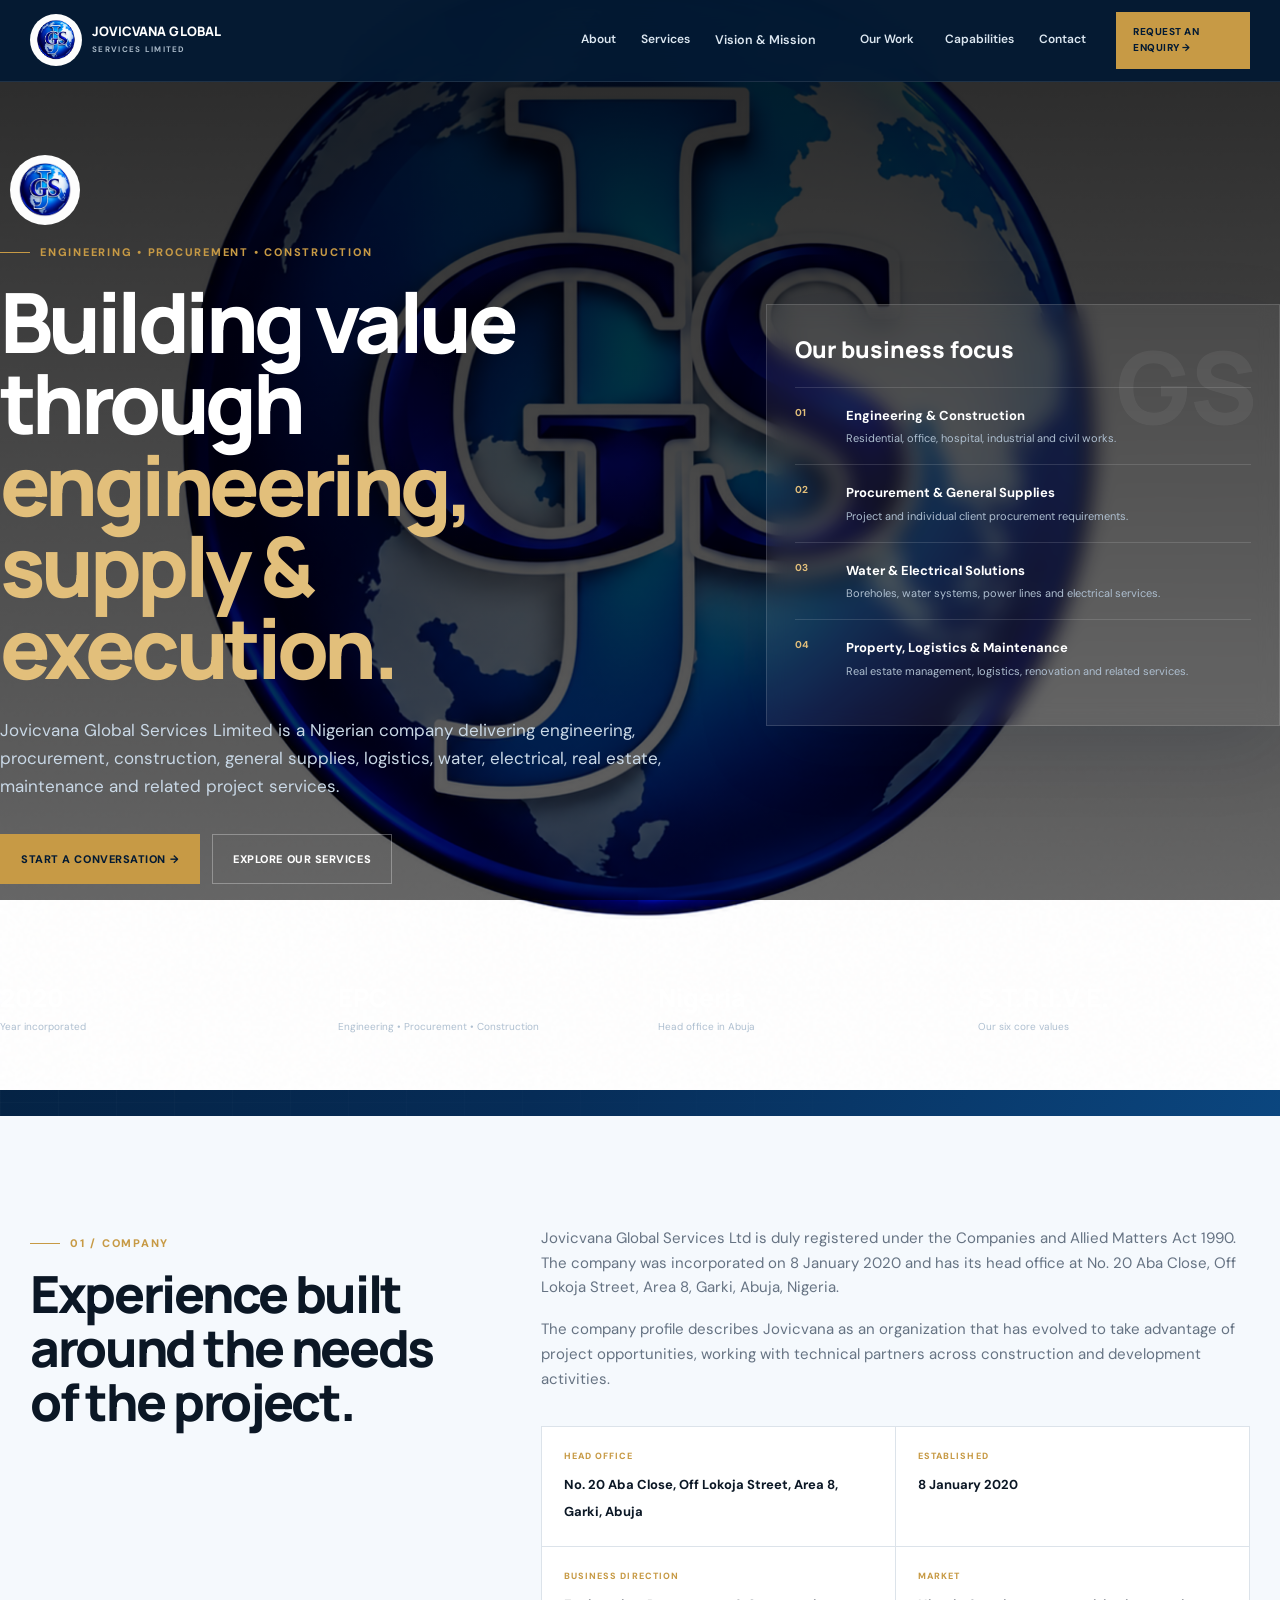
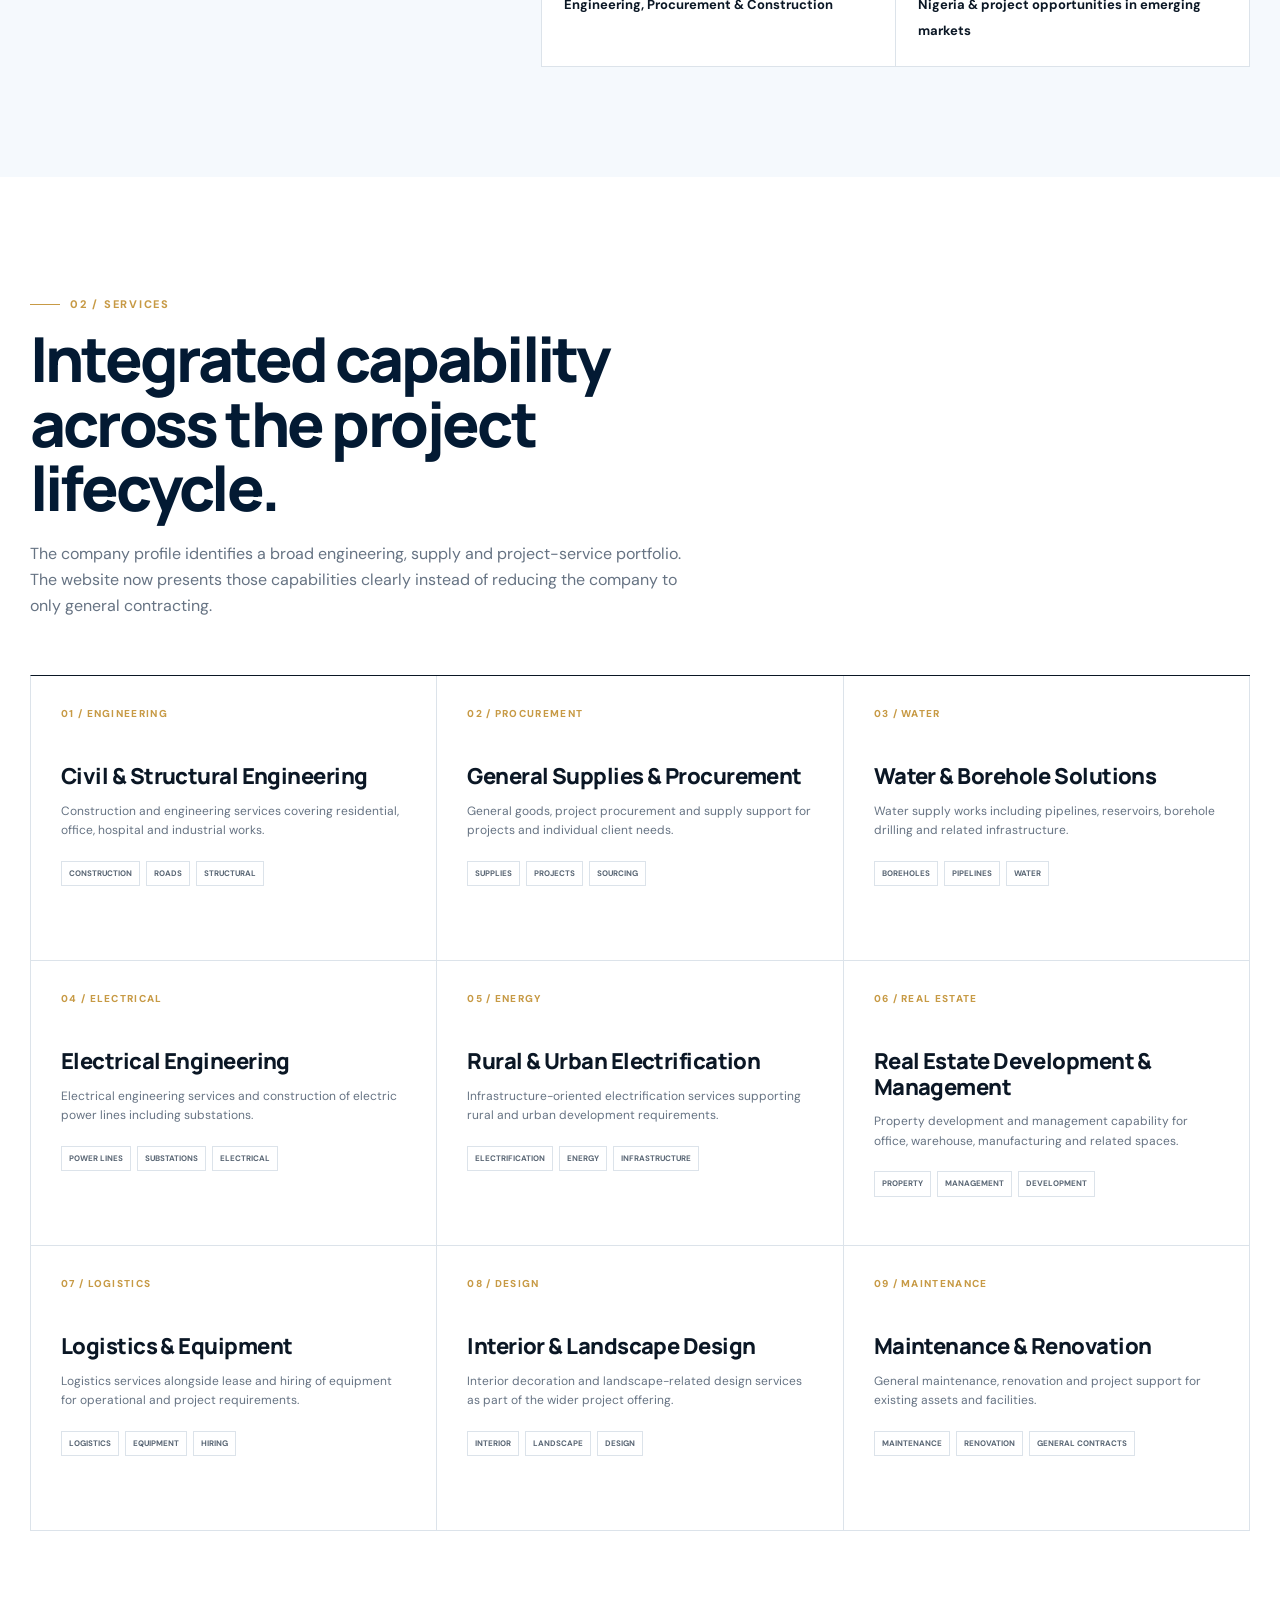
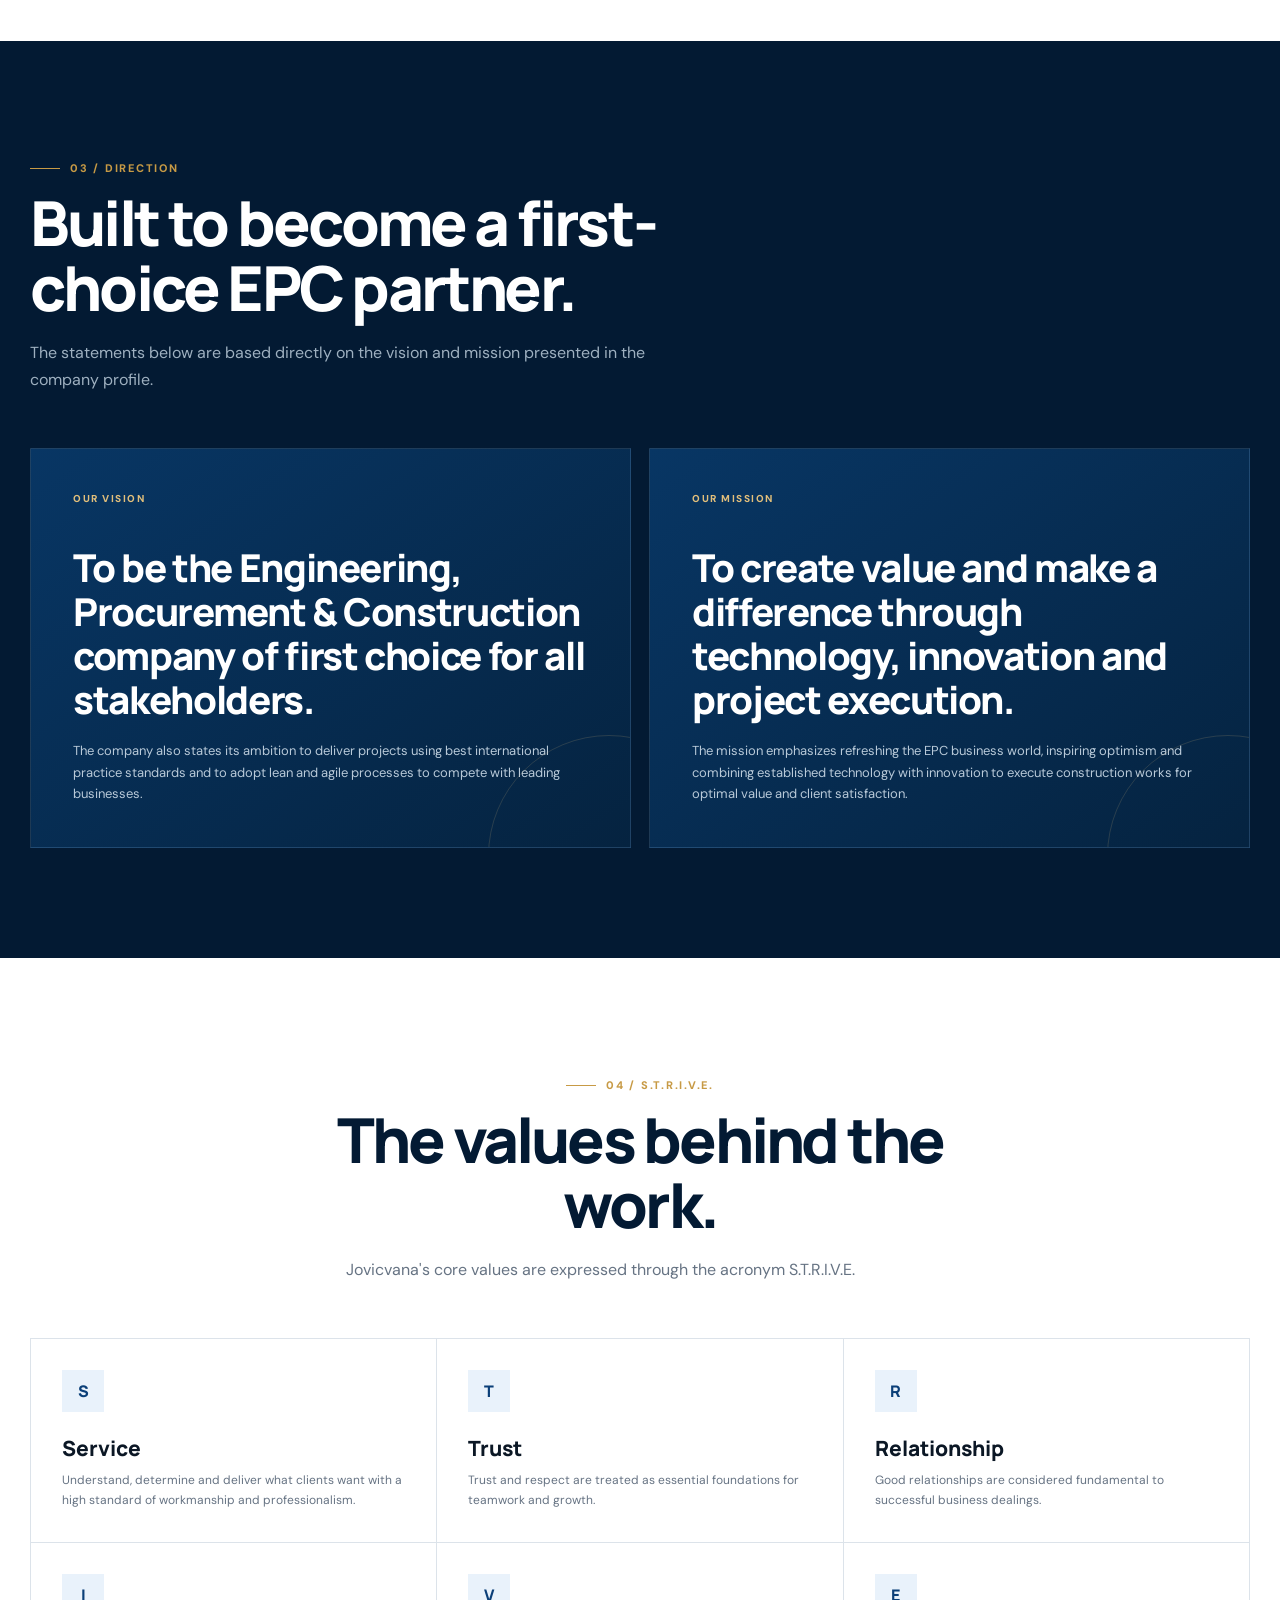
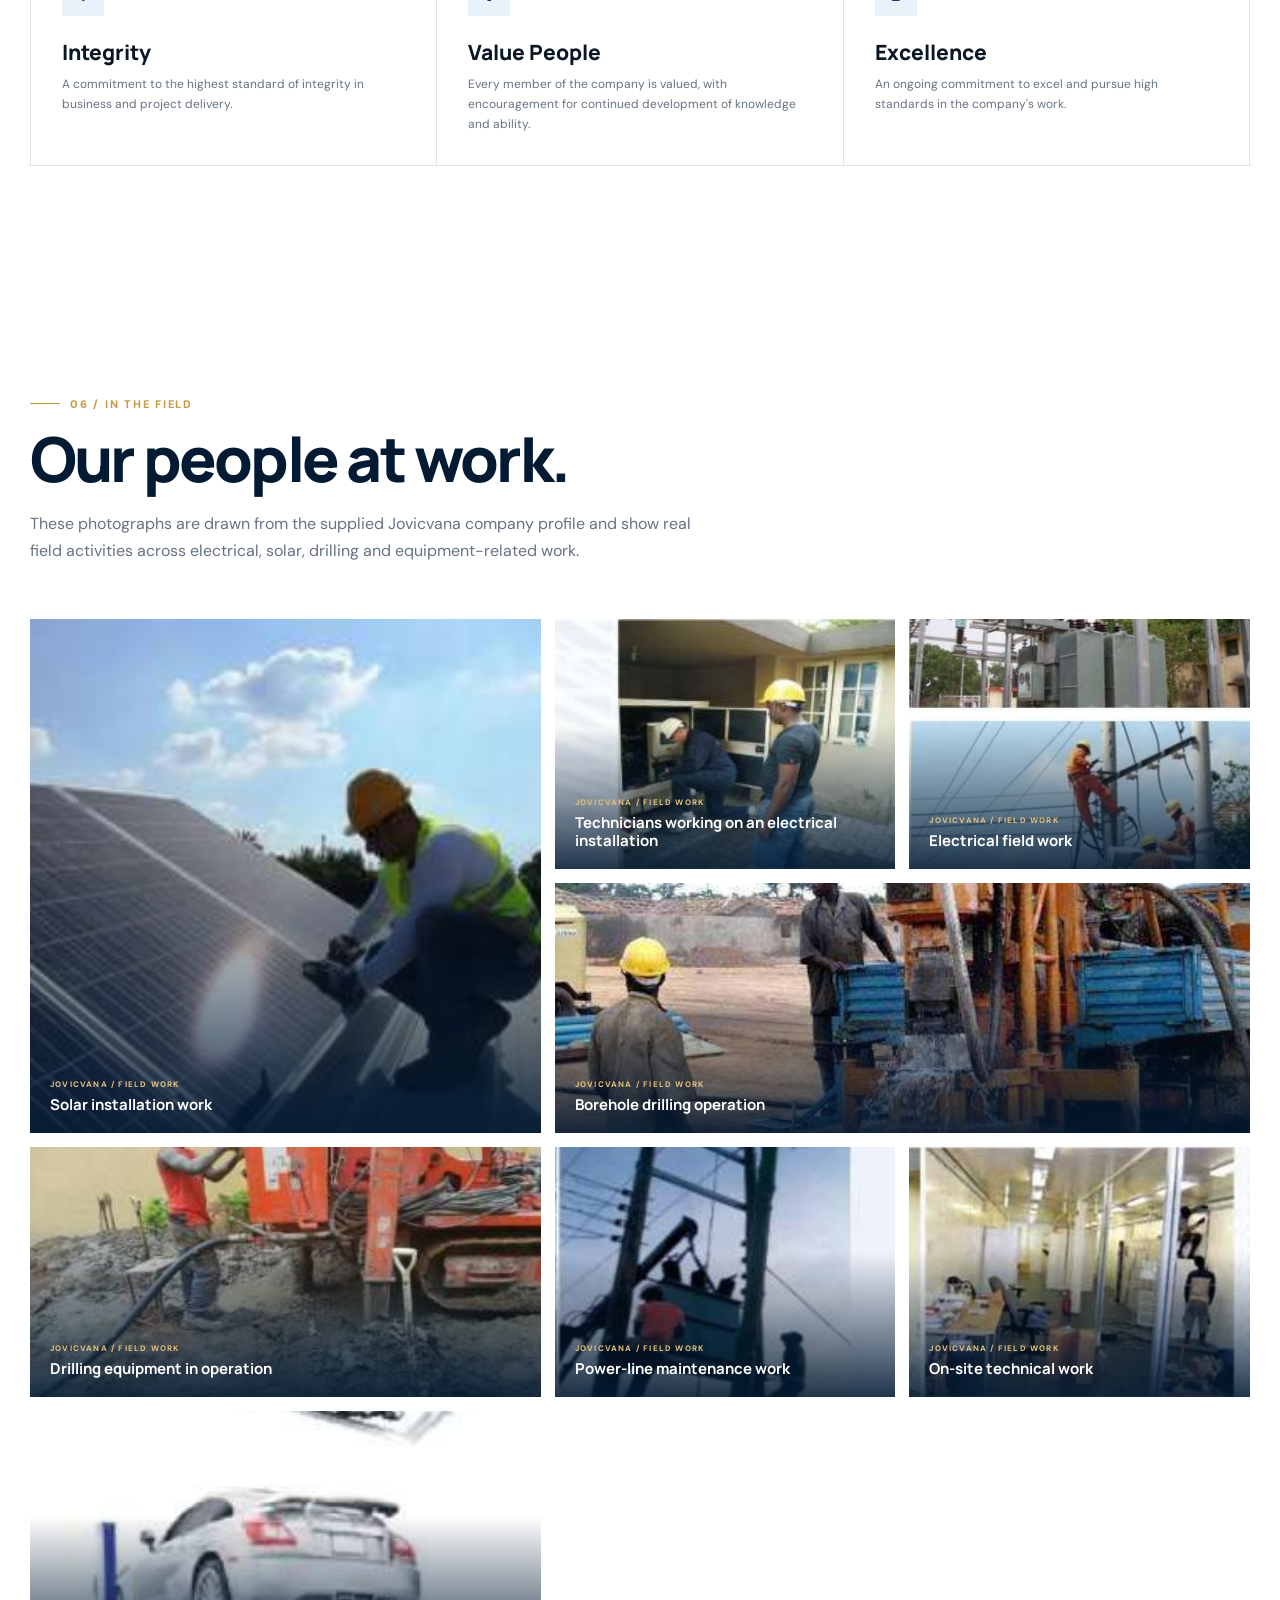
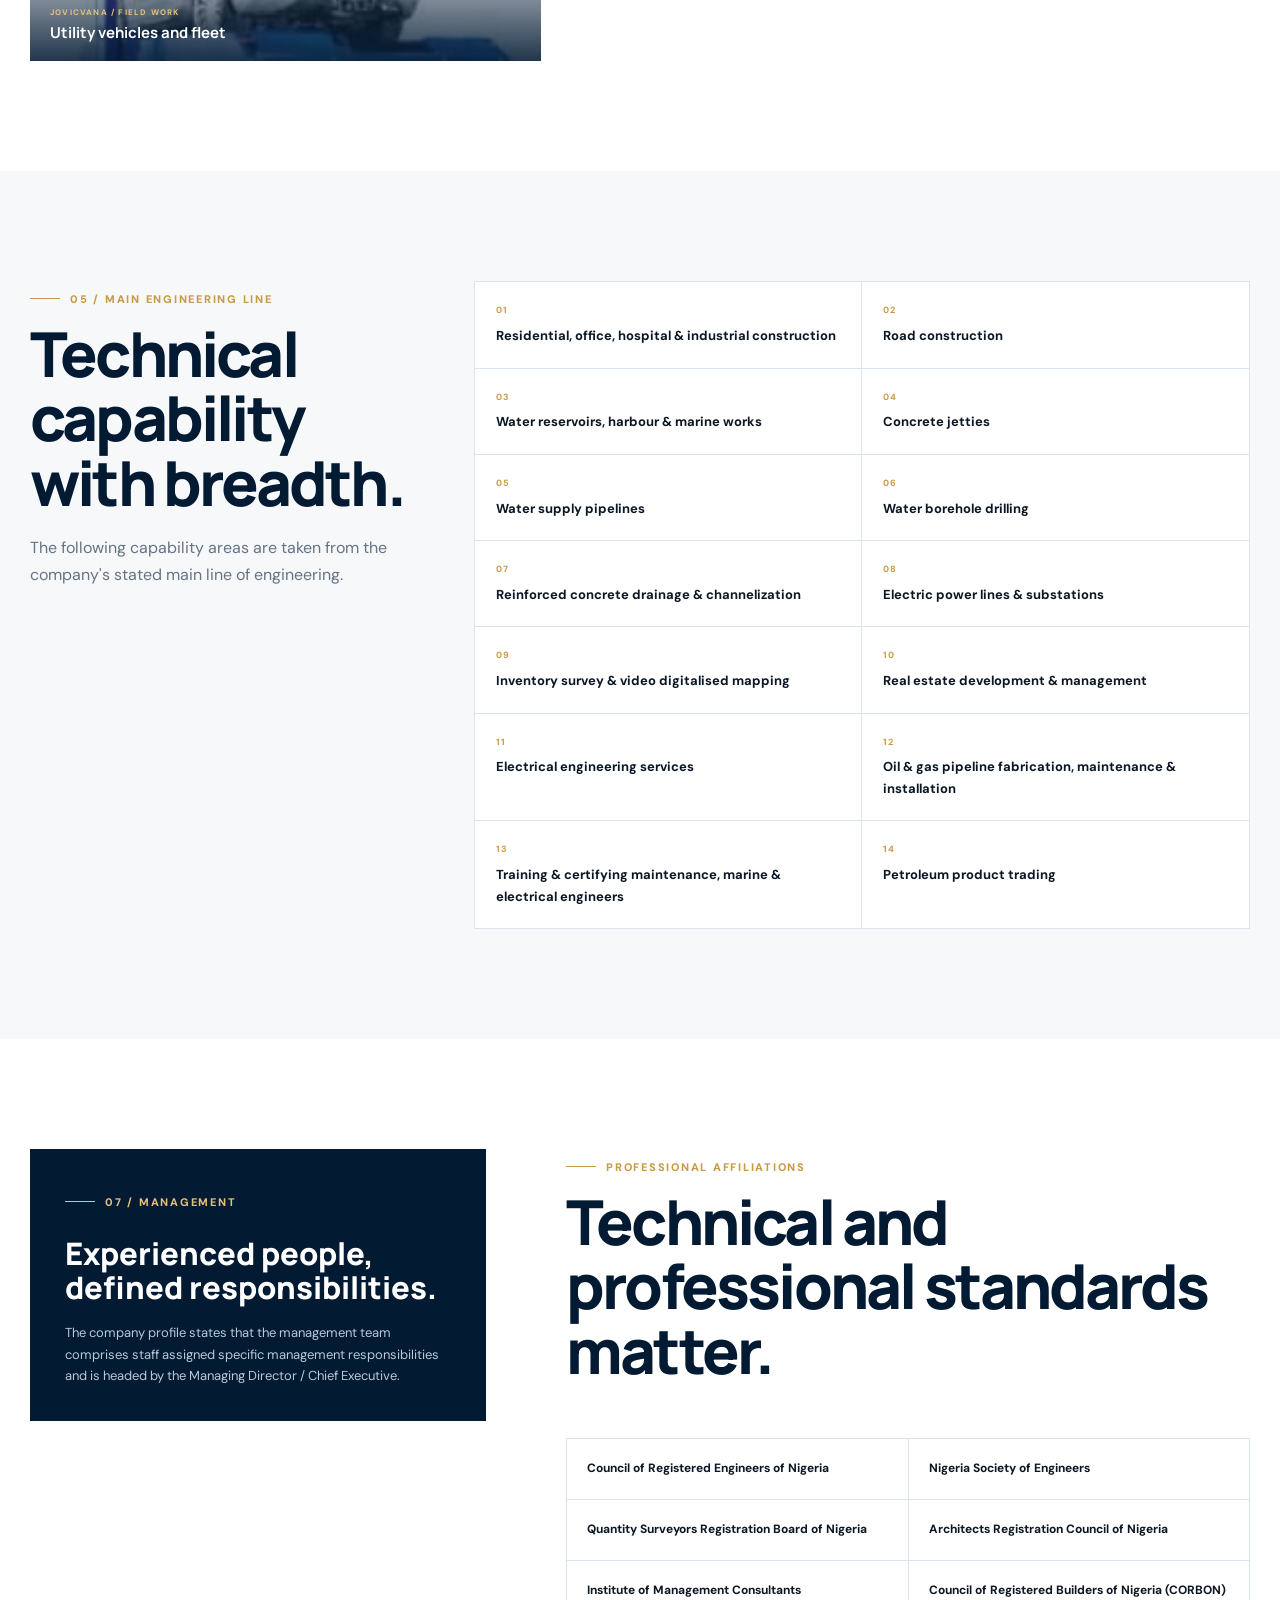
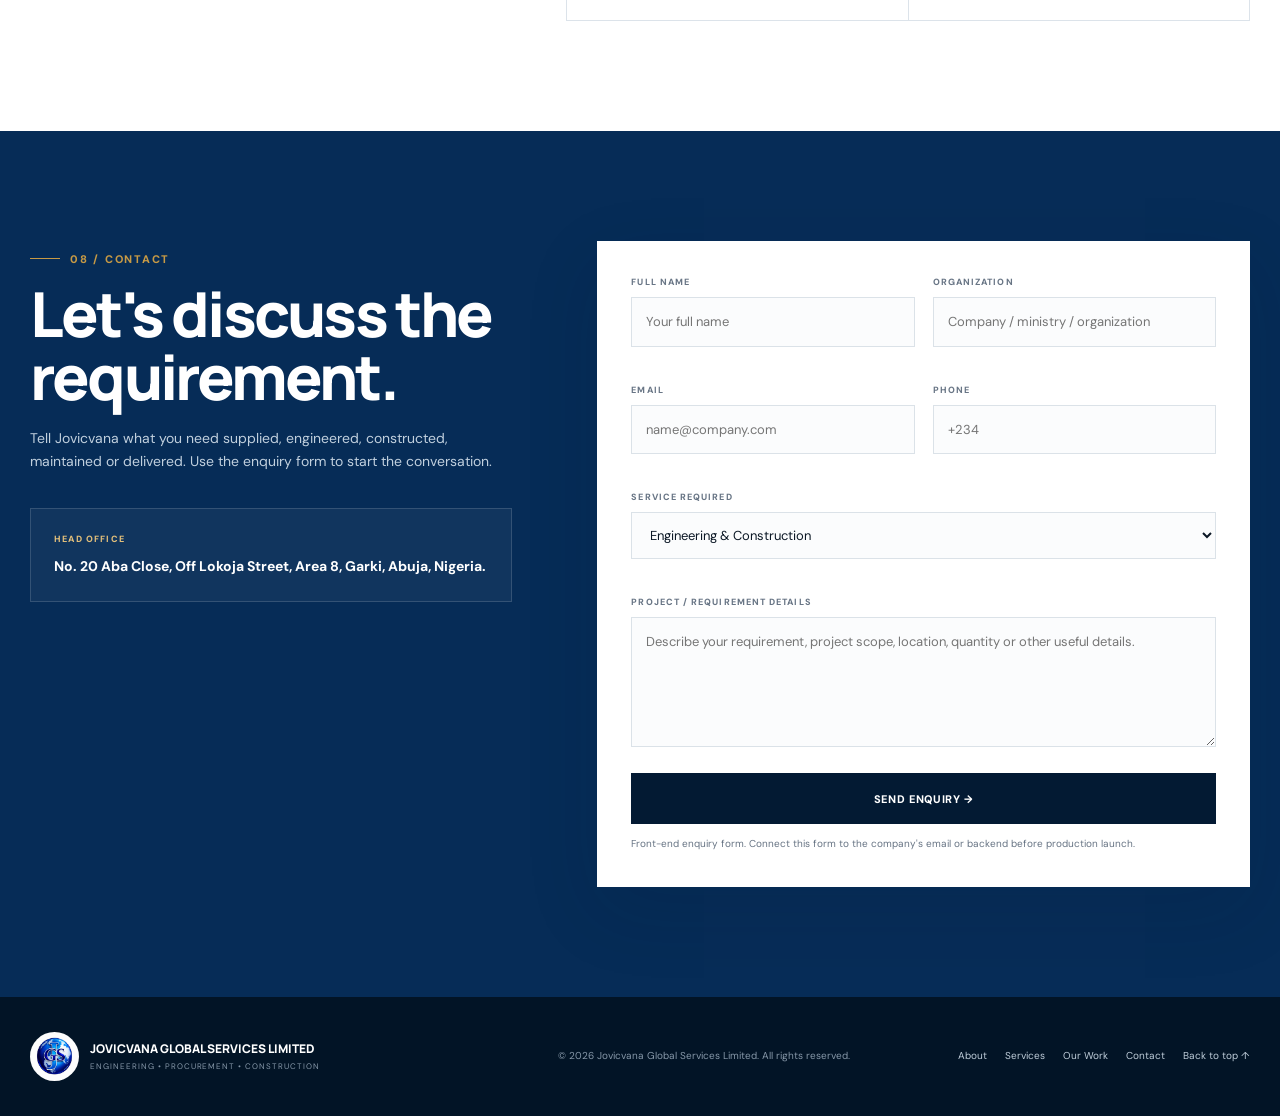
<file: index.html>
<!DOCTYPE html>
<html lang="en">
<head>
    <meta charset="UTF-8">
    <meta name="viewport" content="width=device-width, initial-scale=1.0">

    <meta
        name="description"
        content="Jovicvana Global Services Limited — Engineering, Procurement, Construction, general supplies, water, electrical, logistics, real estate and project services in Nigeria."
    >

    <meta name="theme-color" content="#062c57">

    <title>Jovicvana Global Services Limited | Engineering • Procurement • Construction</title>

    <link rel="preconnect" href="https://fonts.googleapis.com">
    <link rel="preconnect" href="https://fonts.gstatic.com" crossorigin>
    <link
        href="https://fonts.googleapis.com/css2?family=DM+Sans:wght@400;500;600;700&family=Manrope:wght@600;700;800&display=swap"
        rel="stylesheet"
    >

    <link rel="icon" href="[data-uri]">
    <link rel="stylesheet" href="style.css">
    <style>
        :root {
            --blue-950: #031a33;
            --blue-900: #062c57;
            --blue-800: #0b3f78;
            --blue-700: #15559a;
            --blue-100: #e9f2fb;
            --blue-50: #f5f9fd;
            --gold: #c79a45;
            --gold-light: #e2bf7b;
            --white: #ffffff;
            --ink: #0b1725;
            --muted: #667383;
            --line: #dce3ea;
            --surface: #f6f8fa;
            --serif: "Manrope", sans-serif;
            --body: "DM Sans", sans-serif;
            --shadow: 0 24px 70px rgba(3, 26, 51, .12);
            --radius: 18px;
        }

        * {
            box-sizing: border-box;
            margin: 0;
            padding: 0;
        }

        html {
            scroll-behavior: smooth;
        }

        body {
            font-family: var(--body);
            color: var(--ink);
            background: var(--white);
            line-height: 1.65;
            overflow-x: hidden;
        }

        body.menu-open {
            overflow: hidden;
        }

        a {
            color: inherit;
            text-decoration: none;
        }

        button,
        input,
        textarea,
        select {
            font: inherit;
        }

        img {
            max-width: 100%;
            display: block;
        }

        .container {
            width: min(1220px, calc(100% - 48px));
            margin-inline: auto;
        }

        .eyebrow {
            display: inline-flex;
            align-items: center;
            gap: 10px;
            color: var(--gold);
            font-size: 11px;
            font-weight: 800;
            letter-spacing: .16em;
            text-transform: uppercase;
        }

        .eyebrow::before {
            content: "";
            width: 30px;
            height: 1px;
            background: currentColor;
        }

        .section {
            padding: 110px 0;
        }

        .section-heading {
            max-width: 760px;
            margin-bottom: 55px;
        }

        .section-heading.center {
            margin-inline: auto;
            text-align: center;
        }

        .section-heading.center .eyebrow {
            justify-content: center;
        }

        .section-heading h2 {
            margin-top: 14px;
            color: var(--blue-950);
            font: 800 clamp(36px, 5vw, 62px)/1.04 var(--serif);
            letter-spacing: -.045em;
        }

        .section-heading p {
            margin-top: 20px;
            color: var(--muted);
            font-size: 16px;
            max-width: 680px;
        }

        /* =========================
           HEADER
        ========================= */

        .header {
            position: fixed;
            inset: 0 0 auto;
            z-index: 1000;
            background: rgba(3, 26, 51, .92);
            backdrop-filter: blur(18px);
            border-bottom: 1px solid rgba(255,255,255,.10);
            transition: .25s ease;
        }

        .header.scrolled {
            background: rgba(3, 26, 51, .98);
            box-shadow: 0 12px 40px rgba(0,0,0,.16);
        }

        .nav {
            min-height: 2px;
            display: flex;
            align-items: center;
            gap: 30px;
        }

        .brand {
            display: inline-flex;
            align-items: center;
            gap: 10px;
            margin-right: auto;
            min-width: 235px;
        }

        .brand-logo {
            width: 47px;
            height: 47px;
            object-fit: contain;
            border-radius: 50%;
            background: white;
        }

        .brand-text strong {
            display: block;
            color: white;
            font: 800 13px/1.1 var(--serif);
            letter-spacing: .01em;
        }

        .brand-text small {
            display: block;
            margin-top: 5px;
            color: #a9b9c8;
            font-size: 8px;
            font-weight: 700;
            letter-spacing: .16em;
        }

        .navlinks {
            display: flex;
            align-items: center;
            gap: 25px;
        }

        .navlinks a {
            position: relative;
            color: #dce7f1;
            font-size: 12px;
            font-weight: 600;
            padding: 30px 0;
        }

        .navlinks a::after {
            content: "";
            position: absolute;
            left: 0;
            right: 100%;
            bottom: 23px;
            height: 2px;
            background: var(--gold-light);
            transition: .25s ease;
        }

        .navlinks a:hover::after,
        .navlinks a.active::after {
            right: 0;
        }

        .nav-cta {
            display: inline-flex;
            align-items: center;
            justify-content: center;
            padding: 12px 17px;
            background: var(--gold);
            color: var(--blue-950);
            font-size: 10px;
            font-weight: 800;
            letter-spacing: .05em;
            transition: .2s ease;
        }

        .nav-cta:hover {
            background: var(--gold-light);
            transform: translateY(-1px);
        }

        .menu-btn {
            display: none;
            border: 0;
            background: transparent;
            color: white;
            font-size: 27px;
            cursor: pointer;
        }

        /* =========================
           HERO
        ========================= */

        .hero {
            position: relative;
            min-height: 820px;
            display: flex;
            align-items: center;
            overflow: hidden;
            background:
                radial-gradient(circle at 82% 25%, rgba(21,85,154,.38), transparent 30%),
                linear-gradient(115deg, var(--blue-950), var(--blue-900) 58%, #0b467f);
            color: white;
        }

        .hero::before {
            content: "";
            position: absolute;
            inset: 0;
            opacity: .24;
            background-image:
                linear-gradient(rgba(255,255,255,.08) 1px, transparent 1px),
                linear-gradient(90deg, rgba(255,255,255,.08) 1px, transparent 1px);
            background-size: 58px 58px;
            mask-image: linear-gradient(to right, black, transparent 85%);
        }

        .hero::after {
            content: "";
            position: absolute;
            width: 720px;
            height: 720px;
            right: -360px;
            top: 130px;
            border: 1px solid rgba(226,191,123,.20);
            border-radius: 50%;
            box-shadow:
                0 0 0 70px rgba(226,191,123,.025),
                0 0 0 140px rgba(226,191,123,.018);
        }

        .hero-inner {
            position: relative;
            z-index: 2;
            width: 100%;
            padding: 145px 0 80px;
        }

        .hero-layout {
            display: grid;
            grid-template-columns: minmax(0, 1.15fr) minmax(320px, .85fr);
            align-items: center;
            gap: 70px;
        }

        .hero-copy {
            max-width: 780px;
        }

        .hero-logo {
            width: 82px;
            height: 82px;
            object-fit: contain;
            background: white;
            border-radius: 50%;
            padding: 4px;
            margin-bottom: 25px;
            box-shadow: 0 14px 40px rgba(0,0,0,.20);
        }

        .hero h1 {
            margin-top: 19px;
            font: 800 clamp(48px, 6.5vw, 88px)/.98 var(--serif);
            letter-spacing: -.055em;
        }

        .hero h1 span {
            color: var(--gold-light);
        }

        .hero-description {
            max-width: 700px;
            margin-top: 28px;
            color: #c9d8e6;
            font-size: 17px;
        }

        .hero-actions {
            display: flex;
            flex-wrap: wrap;
            gap: 12px;
            margin-top: 34px;
        }

        .btn {
            display: inline-flex;
            align-items: center;
            justify-content: center;
            gap: 9px;
            min-height: 50px;
            padding: 0 20px;
            border: 1px solid transparent;
            font-size: 11px;
            font-weight: 800;
            letter-spacing: .05em;
            transition: .22s ease;
        }

        .btn-primary {
            background: var(--gold);
            color: var(--blue-950);
        }

        .btn-primary:hover {
            background: var(--gold-light);
            transform: translateY(-2px);
        }

        .btn-light {
            border-color: rgba(255,255,255,.30);
            color: white;
        }

        .btn-light:hover {
            border-color: var(--gold-light);
            background: rgba(255,255,255,.06);
            transform: translateY(-2px);
        }

        .hero-panel {
            position: relative;
            padding: 28px;
            background: rgba(255,255,255,.07);
            border: 1px solid rgba(255,255,255,.14);
            backdrop-filter: blur(10px);
            box-shadow: var(--shadow);
        }

        .hero-panel::before {
            content: "GS";
            position: absolute;
            right: 22px;
            top: 12px;
            color: rgba(255,255,255,.06);
            font: 800 100px var(--serif);
        }

        .hero-panel h3 {
            position: relative;
            margin-bottom: 22px;
            color: white;
            font: 800 23px var(--serif);
        }

        .hero-panel-list {
            display: grid;
            gap: 0;
        }

        .hero-panel-item {
            display: grid;
            grid-template-columns: 38px 1fr;
            gap: 13px;
            padding: 17px 0;
            border-top: 1px solid rgba(255,255,255,.13);
        }

        .hero-panel-item b {
            color: var(--gold-light);
            font-size: 10px;
        }

        .hero-panel-item strong {
            display: block;
            color: white;
            font-size: 13px;
        }

        .hero-panel-item span {
            display: block;
            margin-top: 3px;
            color: #aebfd0;
            font-size: 11px;
        }

        .hero-bottom {
            display: grid;
            grid-template-columns: repeat(4, 1fr);
            gap: 0;
            margin-top: 75px;
            border-top: 1px solid rgba(255,255,255,.16);
        }

        .hero-stat {
            padding: 20px 18px 0 0;
            border-right: 1px solid rgba(255,255,255,.12);
        }

        .hero-stat:not(:first-child) {
            padding-left: 18px;
        }

        .hero-stat:last-child {
            border-right: 0;
        }

        .hero-stat strong {
            display: block;
            color: white;
            font: 800 25px var(--serif);
        }

        .hero-stat span {
            display: block;
            margin-top: 4px;
            color: #aebfd0;
            font-size: 10px;
        }

        /* =========================
           ABOUT
        ========================= */

        .about {
            background: var(--blue-50);
        }

        .about-grid {
            display: grid;
            grid-template-columns: .75fr 1.25fr;
            gap: 85px;
        }

        .about-intro {
            position: sticky;
            top: 125px;
            align-self: start;
        }

        .about-intro h2 {
            margin-top: 15px;
            font: 800 clamp(35px, 4vw, 55px)/1.05 var(--serif);
            letter-spacing: -.045em;
        }

        .about-copy {
            color: var(--muted);
            font-size: 15px;
        }

        .about-copy + .about-copy {
            margin-top: 17px;
        }

        .company-facts {
            display: grid;
            grid-template-columns: 1fr 1fr;
            margin-top: 35px;
            border-top: 1px solid var(--line);
            border-left: 1px solid var(--line);
        }

        .fact {
            padding: 22px;
            border-right: 1px solid var(--line);
            border-bottom: 1px solid var(--line);
            background: white;
        }

        .fact span {
            display: block;
            margin-bottom: 7px;
            color: var(--gold);
            font-size: 9px;
            font-weight: 800;
            letter-spacing: .12em;
            text-transform: uppercase;
        }

        .fact strong {
            font-size: 13px;
        }

        /* =========================
           SERVICES
        ========================= */

        .services {
            background: white;
        }

        .service-grid {
            display: grid;
            grid-template-columns: repeat(3, 1fr);
            border-top: 1px solid var(--ink);
            border-left: 1px solid var(--line);
        }

        .service-card {
            min-height: 285px;
            padding: 30px;
            border-right: 1px solid var(--line);
            border-bottom: 1px solid var(--line);
            transition: .25s ease;
            background: white;
        }

        .service-card:hover {
            background: var(--blue-950);
            color: white;
            transform: translateY(-5px);
            box-shadow: var(--shadow);
        }

        .service-number {
            color: var(--gold);
            font-size: 10px;
            font-weight: 800;
            letter-spacing: .13em;
        }

        .service-card h3 {
            margin-top: 42px;
            font: 800 22px/1.15 var(--serif);
            letter-spacing: -.025em;
        }

        .service-card p {
            margin-top: 12px;
            color: var(--muted);
            font-size: 12px;
        }

        .service-card:hover p {
            color: #b9c8d7;
        }

        .service-tags {
            display: flex;
            flex-wrap: wrap;
            gap: 6px;
            margin-top: 20px;
        }

        .service-tags span {
            padding: 5px 7px;
            border: 1px solid var(--line);
            color: #596674;
            font-size: 8px;
            font-weight: 700;
        }

        .service-card:hover .service-tags span {
            border-color: rgba(255,255,255,.16);
            color: #c8d7e5;
        }

        /* =========================
           VISION / MISSION
        ========================= */

        .dark-section {
            background: var(--blue-950);
            color: white;
        }

        .dark-section .section-heading h2 {
            color: white;
        }

        .dark-section .section-heading p {
            color: #9eb0c0;
        }

        .vision-grid {
            display: grid;
            grid-template-columns: 1fr 1fr;
            gap: 18px;
        }

        .statement {
            position: relative;
            padding: 42px;
            min-height: 330px;
            background: linear-gradient(145deg, #083664, #052340);
            border: 1px solid rgba(255,255,255,.10);
            overflow: hidden;
        }

        .statement::after {
            content: "";
            position: absolute;
            width: 240px;
            height: 240px;
            right: -100px;
            bottom: -130px;
            border: 1px solid rgba(226,191,123,.16);
            border-radius: 50%;
        }

        .statement-label {
            color: var(--gold-light);
            font-size: 10px;
            font-weight: 800;
            letter-spacing: .15em;
        }

        .statement h3 {
            margin-top: 38px;
            max-width: 550px;
            font: 800 clamp(25px, 3vw, 39px)/1.15 var(--serif);
            letter-spacing: -.035em;
        }

        .statement p {
            margin-top: 18px;
            max-width: 560px;
            color: #b8c9d8;
            font-size: 13px;
        }

        /* =========================
           CORE VALUES
        ========================= */

        .values-grid {
            display: grid;
            grid-template-columns: repeat(3, 1fr);
            border-top: 1px solid var(--line);
            border-left: 1px solid var(--line);
        }

        .value-card {
            padding: 31px;
            border-right: 1px solid var(--line);
            border-bottom: 1px solid var(--line);
            background: white;
        }

        .value-card .letter {
            display: inline-grid;
            place-items: center;
            width: 42px;
            height: 42px;
            background: var(--blue-100);
            color: var(--blue-800);
            font: 800 16px var(--serif);
        }

        .value-card h3 {
            margin-top: 22px;
            font: 800 21px var(--serif);
        }

        .value-card p {
            margin-top: 9px;
            color: var(--muted);
            font-size: 12px;
        }

        /* =========================
           CAPABILITIES
        ========================= */

        .capabilities {
            background: var(--surface);
        }

        .capability-layout {
            display: grid;
            grid-template-columns: .65fr 1.35fr;
            gap: 70px;
        }

        .capability-list {
            display: grid;
            grid-template-columns: 1fr 1fr;
            border-top: 1px solid var(--line);
            border-left: 1px solid var(--line);
        }

        .capability-item {
            padding: 21px;
            border-right: 1px solid var(--line);
            border-bottom: 1px solid var(--line);
            background: white;
        }

        .capability-item b {
            display: block;
            color: var(--gold);
            font-size: 9px;
            letter-spacing: .12em;
        }

        .capability-item strong {
            display: block;
            margin-top: 7px;
            font-size: 13px;
        }

        /* =========================
           MANAGEMENT
        ========================= */

        .management {
            background: white;
        }

        .management-grid {
            display: grid;
            grid-template-columns: .8fr 1.2fr;
            gap: 80px;
            align-items: start;
        }

        .management-box {
            padding: 35px;
            background: var(--blue-950);
            color: white;
        }

        .management-box .eyebrow {
            color: var(--gold-light);
        }

        .management-box h3 {
            margin-top: 25px;
            font: 800 31px/1.12 var(--serif);
        }

        .management-box p {
            margin-top: 17px;
            color: #b8c9d8;
            font-size: 13px;
        }

        .affiliations {
            display: grid;
            grid-template-columns: 1fr 1fr;
            border-top: 1px solid var(--line);
            border-left: 1px solid var(--line);
        }

        .affiliation {
            padding: 20px;
            border-right: 1px solid var(--line);
            border-bottom: 1px solid var(--line);
            font-size: 12px;
            font-weight: 700;
        }

        /* =========================
           CTA / CONTACT
        ========================= */

        .contact {
            background: var(--blue-900);
            color: white;
        }

        .contact-grid {
            display: grid;
            grid-template-columns: .85fr 1.15fr;
            gap: 85px;
            align-items: start;
        }

        .contact h2 {
            margin-top: 14px;
            font: 800 clamp(38px, 5vw, 62px)/1.02 var(--serif);
            letter-spacing: -.045em;
        }

        .contact-copy {
            margin-top: 18px;
            color: #c1d0de;
            font-size: 14px;
        }

        .office-card {
            margin-top: 35px;
            padding: 23px;
            border: 1px solid rgba(255,255,255,.14);
            background: rgba(255,255,255,.045);
        }

        .office-card span {
            display: block;
            color: var(--gold-light);
            font-size: 9px;
            font-weight: 800;
            letter-spacing: .13em;
            text-transform: uppercase;
        }

        .office-card strong {
            display: block;
            margin-top: 8px;
            font-size: 14px;
        }

        .contact-form {
            padding: 34px;
            background: white;
            color: var(--ink);
            box-shadow: var(--shadow);
        }

        .form-grid {
            display: grid;
            grid-template-columns: 1fr 1fr;
            gap: 18px;
        }

        .field {
            margin-bottom: 18px;
        }

        .field.full {
            grid-column: 1 / -1;
        }

        .field label {
            display: block;
            margin-bottom: 7px;
            color: #687585;
            font-size: 9px;
            font-weight: 800;
            letter-spacing: .12em;
            text-transform: uppercase;
        }

        .field input,
        .field select,
        .field textarea {
            width: 100%;
            border: 1px solid #dbe2e8;
            outline: none;
            padding: 13px 14px;
            background: #fbfcfd;
            color: var(--ink);
            font-size: 13px;
            transition: .2s ease;
        }

        .field textarea {
            min-height: 130px;
            resize: vertical;
        }

        .field input:focus,
        .field select:focus,
        .field textarea:focus {
            border-color: var(--blue-700);
            box-shadow: 0 0 0 3px rgba(21,85,154,.08);
            background: white;
        }

        .submit-btn {
            width: 100%;
            min-height: 51px;
            border: 0;
            background: var(--blue-950);
            color: white;
            cursor: pointer;
            font-size: 11px;
            font-weight: 800;
            letter-spacing: .06em;
            transition: .2s ease;
        }

        .submit-btn:hover {
            background: var(--blue-800);
        }

        .form-message {
            margin-top: 12px;
            color: var(--muted);
            font-size: 10px;
        }

        /* =========================
           FOOTER
        ========================= */

        footer {
            background: #021426;
            color: white;
            padding: 35px 0;
        }

        .footer-grid {
            display: grid;
            grid-template-columns: 1.2fr .8fr .8fr;
            gap: 35px;
            align-items: center;
        }

        .footer-brand {
            display: flex;
            align-items: center;
            gap: 11px;
        }

        .footer-brand img {
            width: 43px;
            height: 43px;
            border-radius: 50%;
            background: white;
        }

        .footer-brand strong {
            display: block;
            font: 800 12px var(--serif);
        }

        .footer-brand small {
            display: block;
            margin-top: 3px;
            color: #8798a9;
            font-size: 8px;
            letter-spacing: .12em;
        }

        .footer-text {
            color: #8798a9;
            font-size: 10px;
        }

        .footer-links {
            display: flex;
            justify-content: flex-end;
            gap: 18px;
        }

        .footer-links a {
            color: #c0ceda;
            font-size: 10px;
        }

        /* =========================
           ANIMATIONS
        ========================= */

        .reveal {
            opacity: 0;
            transform: translateY(25px);
            transition: opacity .7s ease, transform .7s ease;
        }

        .reveal.show {
            opacity: 1;
            transform: none;
        }


        /* =========================
           WORK GALLERY
        ========================= */

        .work-gallery {
            background: #ffffff;
        }

        .work-gallery-grid {
            display: grid;
            grid-template-columns: 1.2fr .8fr .8fr;
            grid-auto-rows: 250px;
            gap: 14px;
        }

        .work-photo {
            position: relative;
            overflow: hidden;
            min-height: 250px;
            background: #dfe5ea;
        }

        .work-photo:nth-child(1) {
            grid-row: span 2;
        }

        .work-photo:nth-child(4) {
            grid-column: span 2;
        }

        .work-photo img {
            width: 100%;
            height: 100%;
            object-fit: cover;
            transition: transform .55s ease;
        }

        .work-photo::after {
            content: "";
            position: absolute;
            inset: 0;
            background: linear-gradient(0deg, rgba(3,26,51,.88), transparent 58%);
            pointer-events: none;
        }

        .work-photo:hover img {
            transform: scale(1.045);
        }

        .work-photo-caption {
            position: absolute;
            z-index: 2;
            left: 20px;
            right: 20px;
            bottom: 18px;
            color: white;
        }

        .work-photo-caption span {
            display: block;
            color: var(--gold-light);
            font-size: 8px;
            font-weight: 800;
            letter-spacing: .15em;
        }

        .work-photo-caption strong {
            display: block;
            margin-top: 5px;
            font: 700 15px/1.25 var(--serif);
        }

        @media (max-width: 980px) {
            .work-gallery-grid {
                grid-template-columns: 1fr 1fr;
            }

            .work-photo:nth-child(1),
            .work-photo:nth-child(4) {
                grid-row: auto;
                grid-column: auto;
            }
        }

        @media (max-width: 650px) {
            .work-gallery-grid {
                grid-template-columns: 1fr;
                grid-auto-rows: 270px;
            }
        }

        /* =========================
           RESPONSIVE
        ========================= */

        @media (max-width: 980px) {
            .navlinks,
            .nav-cta {
                display: none;
            }

            .menu-btn {
                display: block;
            }

            .navlinks.open {
                position: fixed;
                top: 82px;
                left: 0;
                right: 0;
                display: flex;
                flex-direction: column;
                align-items: stretch;
                gap: 0;
                padding: 15px 24px 25px;
                background: var(--blue-950);
                border-top: 1px solid rgba(255,255,255,.10);
                box-shadow: 0 20px 40px rgba(0,0,0,.25);
            }

            .navlinks.open a {
                padding: 15px 0;
                border-bottom: 1px solid rgba(255,255,255,.08);
            }

            .navlinks.open a::after {
                display: none;
            }

            .hero-layout,
            .about-grid,
            .capability-layout,
            .management-grid,
            .contact-grid {
                grid-template-columns: 1fr;
                gap: 45px;
            }

            .about-intro {
                position: static;
            }

            .hero-panel {
                max-width: 650px;
            }

            .service-grid {
                grid-template-columns: 1fr 1fr;
            }

            .values-grid {
                grid-template-columns: 1fr 1fr;
            }
        }

        @media (max-width: 650px) {
            .container {
                width: min(100% - 34px, 1220px);
            }

            .section {
                padding: 75px 0;
            }

            .brand {
                min-width: 0;
            }

            .brand-logo {
                width: 41px;
                height: 41px;
            }

            .brand-text strong {
                font-size: 11px;
            }

            .brand-text small {
                font-size: 7px;
            }

            .hero {
                min-height: auto;
            }

            .hero-inner {
                padding: 125px 0 65px;
            }

            .hero h1 {
                font-size: 48px;
            }

            .hero-description {
                font-size: 14px;
            }

            .hero-bottom {
                grid-template-columns: 1fr 1fr;
                margin-top: 55px;
            }

            .hero-stat {
                padding: 16px 10px 15px 0;
                border-right: 0;
                border-bottom: 1px solid rgba(255,255,255,.12);
            }

            .hero-stat:not(:first-child) {
                padding-left: 10px;
            }

            .hero-stat strong {
                font-size: 20px;
            }

            .service-grid,
            .values-grid,
            .vision-grid {
                grid-template-columns: 1fr;
            }

            .service-card {
                min-height: auto;
            }

            .capability-list,
            .affiliations,
            .form-grid {
                grid-template-columns: 1fr;
            }

            .field.full {
                grid-column: auto;
            }

            .contact-form {
                padding: 22px;
            }

            .statement {
                min-height: auto;
                padding: 30px;
            }

            .footer-grid {
                grid-template-columns: 1fr;
            }

            .footer-links {
                justify-content: flex-start;
                flex-wrap: wrap;
            }
        }

        @media (prefers-reduced-motion: reduce) {
            html {
                scroll-behavior: auto;
            }

            *,
            *::before,
            *::after {
                animation-duration: .01ms !important;
                animation-iteration-count: 1 !important;
                transition-duration: .01ms !important;
            }
        }
    </style>
</head>

<body>

    <header class="header" id="siteHeader">
        <div class="container nav">

            <a class="brand" href="#home" aria-label="Jovicvana Global Services Limited home">
                <img style="width: 10%; border-radius: 50%;" src="file_00000000ff7882438cc5444fc7b4f561.png" alt="">
                <span class="brand-text">
                    <strong>JOVICVANA GLOBAL</strong>
                    <small>SERVICES LIMITED</small>
                </span>
            </a>

            <nav class="navlinks" id="navLinks" aria-label="Primary navigation">
                <a href="#about">About</a>
                <a href="#services">Services</a>
                <a style="font-size: 12.5px; width: 120px; height: fit-content;" href="#vision">Vision & Mission</a>
                <a style="width: 60px;" href="#work">Our Work</a>
                <a href="#capabilities">Capabilities</a>
                <a href="#contact">Contact</a>
            </nav>

            <a style="width: 300px; align-items: center;" class="nav-cta" href="#contact">REQUEST AN ENQUIRY →</a>

            <button class="menu-btn" id="menuBtn" type="button" aria-label="Open navigation" aria-expanded="false">
                ☰
            </button>
        </div>
    </header>

    <main>

        <!-- HERO -->
        <section class="hero" id="home">
            <div class="container hero-inner glob">

                <div class="hero-layout reveal">

                    <div class="hero-copy">
                        <!-- <img class="hero-logo" src="[data-uri]" alt="Jovicvana Global Services Limited"> -->
                        <img style="width: 90px; padding: 10px; border-radius: 50%;" src="file_00000000ff7882438cc5444fc7b4f561.png" alt="">
                        <div class="eyebrow">Engineering • Procurement • Construction</div>

                        <h1>
                            Building value through
                            <span>engineering, supply & execution.</span>
                        </h1>

                        <p class="hero-description">
                            Jovicvana Global Services Limited is a Nigerian company delivering
                            engineering, procurement, construction, general supplies, logistics,
                            water, electrical, real estate, maintenance and related project services.
                        </p>

                        <div class="hero-actions">
                            <a class="btn btn-primary" href="#contact">START A CONVERSATION →</a>
                            <a class="btn btn-light" href="#services">EXPLORE OUR SERVICES</a>
                        </div>
                    </div>

                    <aside class="hero-panel">
                        <h3>Our business focus</h3>

                        <div class="hero-panel-list">
                            <div class="hero-panel-item">
                                <b>01</b>
                                <div>
                                    <strong>Engineering & Construction</strong>
                                    <span>Residential, office, hospital, industrial and civil works.</span>
                                </div>
                            </div>

                            <div class="hero-panel-item">
                                <b>02</b>
                                <div>
                                    <strong>Procurement & General Supplies</strong>
                                    <span>Project and individual client procurement requirements.</span>
                                </div>
                            </div>

                            <div class="hero-panel-item">
                                <b>03</b>
                                <div>
                                    <strong>Water & Electrical Solutions</strong>
                                    <span>Boreholes, water systems, power lines and electrical services.</span>
                                </div>
                            </div>

                            <div class="hero-panel-item">
                                <b>04</b>
                                <div>
                                    <strong>Property, Logistics & Maintenance</strong>
                                    <span>Real estate management, logistics, renovation and related services.</span>
                                </div>
                            </div>
                        </div>
                    </aside>

                </div>

                <div class="hero-bottom reveal">
                    <div class="hero-stat">
                        <strong>2020</strong>
                        <span>Year incorporated</span>
                    </div>
                    <div class="hero-stat">
                        <strong>EPC</strong>
                        <span>Engineering • Procurement • Construction</span>
                    </div>
                    <div class="hero-stat">
                        <strong>Nigeria</strong>
                        <span>Head office in Abuja</span>
                    </div>
                    <div class="hero-stat">
                        <strong>S.T.R.I.V.E.</strong>
                        <span>Our six core values</span>
                    </div>
                </div>

            </div>
        </section>

        <!-- ABOUT -->
        <section class="section about" id="about">
            <div class="container about-grid">

                <div class="about-intro reveal">
                    <div class="eyebrow">01 / Company</div>
                    <h2>Experience built around the needs of the project.</h2>
                </div>

                <div class="reveal">
                    <p class="about-copy">
                        Jovicvana Global Services Ltd is duly registered under the Companies
                        and Allied Matters Act 1990. The company was incorporated on
                        8 January 2020 and has its head office at No. 20 Aba Close,
                        Off Lokoja Street, Area 8, Garki, Abuja, Nigeria.
                    </p>

                    <p class="about-copy">
                        The company profile describes Jovicvana as an organization that has
                        evolved to take advantage of project opportunities, working with
                        technical partners across construction and development activities.
                    </p>

                    <div class="company-facts">
                        <div class="fact">
                            <span>Head Office</span>
                            <strong>No. 20 Aba Close, Off Lokoja Street, Area 8, Garki, Abuja</strong>
                        </div>
                        <div class="fact">
                            <span>Established</span>
                            <strong>8 January 2020</strong>
                        </div>
                        <div class="fact">
                            <span>Business Direction</span>
                            <strong>Engineering, Procurement & Construction</strong>
                        </div>
                        <div class="fact">
                            <span>Market</span>
                            <strong>Nigeria & project opportunities in emerging markets</strong>
                        </div>
                    </div>
                </div>

            </div>
        </section>

        <!-- SERVICES -->
        <section class="section services" id="services">
            <div class="container">

                <div class="section-heading reveal">
                    <div class="eyebrow">02 / Services</div>
                    <h2>Integrated capability across the project lifecycle.</h2>
                    <p>
                        The company profile identifies a broad engineering, supply and
                        project-service portfolio. The website now presents those capabilities
                        clearly instead of reducing the company to only general contracting.
                    </p>
                </div>

                <div class="service-grid reveal">

                    <article class="service-card">
                        <div class="service-number">01 / ENGINEERING</div>
                        <h3>Civil & Structural Engineering</h3>
                        <p>Construction and engineering services covering residential, office, hospital and industrial works.</p>
                        <div class="service-tags">
                            <span>CONSTRUCTION</span>
                            <span>ROADS</span>
                            <span>STRUCTURAL</span>
                        </div>
                    </article>

                    <article class="service-card">
                        <div class="service-number">02 / PROCUREMENT</div>
                        <h3>General Supplies & Procurement</h3>
                        <p>General goods, project procurement and supply support for projects and individual client needs.</p>
                        <div class="service-tags">
                            <span>SUPPLIES</span>
                            <span>PROJECTS</span>
                            <span>SOURCING</span>
                        </div>
                    </article>

                    <article class="service-card">
                        <div class="service-number">03 / WATER</div>
                        <h3>Water & Borehole Solutions</h3>
                        <p>Water supply works including pipelines, reservoirs, borehole drilling and related infrastructure.</p>
                        <div class="service-tags">
                            <span>BOREHOLES</span>
                            <span>PIPELINES</span>
                            <span>WATER</span>
                        </div>
                    </article>

                    <article class="service-card">
                        <div class="service-number">04 / ELECTRICAL</div>
                        <h3>Electrical Engineering</h3>
                        <p>Electrical engineering services and construction of electric power lines including substations.</p>
                        <div class="service-tags">
                            <span>POWER LINES</span>
                            <span>SUBSTATIONS</span>
                            <span>ELECTRICAL</span>
                        </div>
                    </article>

                    <article class="service-card">
                        <div class="service-number">05 / ENERGY</div>
                        <h3>Rural & Urban Electrification</h3>
                        <p>Infrastructure-oriented electrification services supporting rural and urban development requirements.</p>
                        <div class="service-tags">
                            <span>ELECTRIFICATION</span>
                            <span>ENERGY</span>
                            <span>INFRASTRUCTURE</span>
                        </div>
                    </article>

                    <article class="service-card">
                        <div class="service-number">06 / REAL ESTATE</div>
                        <h3>Real Estate Development & Management</h3>
                        <p>Property development and management capability for office, warehouse, manufacturing and related spaces.</p>
                        <div class="service-tags">
                            <span>PROPERTY</span>
                            <span>MANAGEMENT</span>
                            <span>DEVELOPMENT</span>
                        </div>
                    </article>

                    <article class="service-card">
                        <div class="service-number">07 / LOGISTICS</div>
                        <h3>Logistics & Equipment</h3>
                        <p>Logistics services alongside lease and hiring of equipment for operational and project requirements.</p>
                        <div class="service-tags">
                            <span>LOGISTICS</span>
                            <span>EQUIPMENT</span>
                            <span>HIRING</span>
                        </div>
                    </article>

                    <article class="service-card">
                        <div class="service-number">08 / DESIGN</div>
                        <h3>Interior & Landscape Design</h3>
                        <p>Interior decoration and landscape-related design services as part of the wider project offering.</p>
                        <div class="service-tags">
                            <span>INTERIOR</span>
                            <span>LANDSCAPE</span>
                            <span>DESIGN</span>
                        </div>
                    </article>

                    <article class="service-card">
                        <div class="service-number">09 / MAINTENANCE</div>
                        <h3>Maintenance & Renovation</h3>
                        <p>General maintenance, renovation and project support for existing assets and facilities.</p>
                        <div class="service-tags">
                            <span>MAINTENANCE</span>
                            <span>RENOVATION</span>
                            <span>GENERAL CONTRACTS</span>
                        </div>
                    </article>

                </div>
            </div>
        </section>

        <!-- VISION & MISSION -->
        <section class="section dark-section" id="vision">
            <div class="container">

                <div class="section-heading reveal">
                    <div class="eyebrow">03 / Direction</div>
                    <h2>Built to become a first-choice EPC partner.</h2>
                    <p>
                        The statements below are based directly on the vision and mission
                        presented in the company profile.
                    </p>
                </div>

                <div class="vision-grid reveal">

                    <article class="statement">
                        <div class="statement-label">OUR VISION</div>
                        <h3>To be the Engineering, Procurement & Construction company of first choice for all stakeholders.</h3>
                        <p>
                            The company also states its ambition to deliver projects using
                            best international practice standards and to adopt lean and agile
                            processes to compete with leading businesses.
                        </p>
                    </article>

                    <article class="statement">
                        <div class="statement-label">OUR MISSION</div>
                        <h3>To create value and make a difference through technology, innovation and project execution.</h3>
                        <p>
                            The mission emphasizes refreshing the EPC business world, inspiring
                            optimism and combining established technology with innovation to
                            execute construction works for optimal value and client satisfaction.
                        </p>
                    </article>

                </div>
            </div>
        </section>

        <!-- CORE VALUES -->
        <section class="section" id="values">
            <div class="container">

                <div class="section-heading center reveal">
                    <div class="eyebrow">04 / S.T.R.I.V.E.</div>
                    <h2>The values behind the work.</h2>
                    <p>
                        Jovicvana's core values are expressed through the acronym S.T.R.I.V.E.
                    </p>
                </div>

                <div class="values-grid reveal">

                    <article class="value-card">
                        <span class="letter">S</span>
                        <h3>Service</h3>
                        <p>Understand, determine and deliver what clients want with a high standard of workmanship and professionalism.</p>
                    </article>

                    <article class="value-card">
                        <span class="letter">T</span>
                        <h3>Trust</h3>
                        <p>Trust and respect are treated as essential foundations for teamwork and growth.</p>
                    </article>

                    <article class="value-card">
                        <span class="letter">R</span>
                        <h3>Relationship</h3>
                        <p>Good relationships are considered fundamental to successful business dealings.</p>
                    </article>

                    <article class="value-card">
                        <span class="letter">I</span>
                        <h3>Integrity</h3>
                        <p>A commitment to the highest standard of integrity in business and project delivery.</p>
                    </article>

                    <article class="value-card">
                        <span class="letter">V</span>
                        <h3>Value People</h3>
                        <p>Every member of the company is valued, with encouragement for continued development of knowledge and ability.</p>
                    </article>

                    <article class="value-card">
                        <span class="letter">E</span>
                        <h3>Excellence</h3>
                        <p>An ongoing commitment to excel and pursue high standards in the company's work.</p>
                    </article>

                </div>
            </div>
        </section>


        <!-- WORK PHOTOS -->
        <section class="section work-gallery" id="work">
            <div class="container">

                <div class="section-heading reveal">
                    <div class="eyebrow">06 / In the Field</div>
                    <h2>Our people at work.</h2>
                    <p>
                        These photographs are drawn from the supplied Jovicvana company profile
                        and show real field activities across electrical, solar, drilling and
                        equipment-related work.
                    </p>
                </div>

                <div class="work-gallery-grid reveal">
                    
        <article class="work-photo">
            <img src="[data-uri]" alt="Solar installation work" loading="lazy">
            <div class="work-photo-caption">
                <span>JOVICVANA / FIELD WORK</span>
                <strong>Solar installation work</strong>
            </div>
        </article>
        
        <article class="work-photo">
            <img src="[data-uri]" alt="Technicians working on an electrical installation" loading="lazy">
            <div class="work-photo-caption">
                <span>JOVICVANA / FIELD WORK</span>
                <strong>Technicians working on an electrical installation</strong>
            </div>
        </article>
        
        <article class="work-photo">
            <img src="[data-uri]" alt="Electrical field work" loading="lazy">
            <div class="work-photo-caption">
                <span>JOVICVANA / FIELD WORK</span>
                <strong>Electrical field work</strong>
            </div>
        </article>
        
        <article class="work-photo">
            <img src="[data-uri]" alt="Borehole drilling operation" loading="lazy">
            <div class="work-photo-caption">
                <span>JOVICVANA / FIELD WORK</span>
                <strong>Borehole drilling operation</strong>
            </div>
        </article>
        
        <article class="work-photo">
            <img src="[data-uri]" alt="Drilling equipment in operation" loading="lazy">
            <div class="work-photo-caption">
                <span>JOVICVANA / FIELD WORK</span>
                <strong>Drilling equipment in operation</strong>
            </div>
        </article>
        
        <article class="work-photo">
            <img src="[data-uri]" alt="Power-line maintenance work" loading="lazy">
            <div class="work-photo-caption">
                <span>JOVICVANA / FIELD WORK</span>
                <strong>Power-line maintenance work</strong>
            </div>
        </article>
        
        <article class="work-photo">
            <img src="[data-uri]" alt="On-site technical work" loading="lazy">
            <div class="work-photo-caption">
                <span>JOVICVANA / FIELD WORK</span>
                <strong>On-site technical work</strong>
            </div>
        </article>
        
        <article class="work-photo">
            <img src="[data-uri]" alt="Utility vehicles and fleet" loading="lazy">
            <div class="work-photo-caption">
                <span>JOVICVANA / FIELD WORK</span>
                <strong>Utility vehicles and fleet</strong>
            </div>
        </article>
        
                </div>

            </div>
        </section>

        <!-- MAIN ENGINEERING LINE -->
        <section class="section capabilities" id="capabilities">
            <div class="container capability-layout">

                <div class="section-heading reveal">
                    <div class="eyebrow">05 / Main Engineering Line</div>
                    <h2>Technical capability with breadth.</h2>
                    <p>
                        The following capability areas are taken from the company's stated
                        main line of engineering.
                    </p>
                </div>

                <div class="capability-list reveal">

                    <div class="capability-item">
                        <b>01</b>
                        <strong>Residential, office, hospital & industrial construction</strong>
                    </div>

                    <div class="capability-item">
                        <b>02</b>
                        <strong>Road construction</strong>
                    </div>

                    <div class="capability-item">
                        <b>03</b>
                        <strong>Water reservoirs, harbour & marine works</strong>
                    </div>

                    <div class="capability-item">
                        <b>04</b>
                        <strong>Concrete jetties</strong>
                    </div>

                    <div class="capability-item">
                        <b>05</b>
                        <strong>Water supply pipelines</strong>
                    </div>

                    <div class="capability-item">
                        <b>06</b>
                        <strong>Water borehole drilling</strong>
                    </div>

                    <div class="capability-item">
                        <b>07</b>
                        <strong>Reinforced concrete drainage & channelization</strong>
                    </div>

                    <div class="capability-item">
                        <b>08</b>
                        <strong>Electric power lines & substations</strong>
                    </div>

                    <div class="capability-item">
                        <b>09</b>
                        <strong>Inventory survey & video digitalised mapping</strong>
                    </div>

                    <div class="capability-item">
                        <b>10</b>
                        <strong>Real estate development & management</strong>
                    </div>

                    <div class="capability-item">
                        <b>11</b>
                        <strong>Electrical engineering services</strong>
                    </div>

                    <div class="capability-item">
                        <b>12</b>
                        <strong>Oil & gas pipeline fabrication, maintenance & installation</strong>
                    </div>

                    <div class="capability-item">
                        <b>13</b>
                        <strong>Training & certifying maintenance, marine & electrical engineers</strong>
                    </div>

                    <div class="capability-item">
                        <b>14</b>
                        <strong>Petroleum product trading</strong>
                    </div>

                </div>
            </div>
        </section>

        <!-- MANAGEMENT -->
        <section class="section management" id="management">
            <div class="container management-grid">

                <div class="management-box reveal">
                    <div class="eyebrow">07 / Management</div>
                    <h3>Experienced people, defined responsibilities.</h3>
                    <p>
                        The company profile states that the management team comprises staff
                        assigned specific management responsibilities and is headed by the
                        Managing Director / Chief Executive.
                    </p>
                </div>

                <div class="reveal">
                    <div class="section-heading">
                        <div class="eyebrow">Professional affiliations</div>
                        <h2>Technical and professional standards matter.</h2>
                    </div>

                    <div class="affiliations">
                        <div class="affiliation">Council of Registered Engineers of Nigeria</div>
                        <div class="affiliation">Nigeria Society of Engineers</div>
                        <div class="affiliation">Quantity Surveyors Registration Board of Nigeria</div>
                        <div class="affiliation">Architects Registration Council of Nigeria</div>
                        <div class="affiliation">Institute of Management Consultants</div>
                        <div class="affiliation">Council of Registered Builders of Nigeria (CORBON)</div>
                    </div>
                </div>

            </div>
        </section>

        <!-- CONTACT -->
        <section class="section contact" id="contact">
            <div class="container contact-grid">

                <div class="reveal">
                    <div class="eyebrow">08 / Contact</div>
                    <h2>Let's discuss the requirement.</h2>
                    <p class="contact-copy">
                        Tell Jovicvana what you need supplied, engineered, constructed,
                        maintained or delivered. Use the enquiry form to start the conversation.
                    </p>

                    <div class="office-card">
                        <span>Head Office</span>
                        <strong>No. 20 Aba Close, Off Lokoja Street, Area 8, Garki, Abuja, Nigeria.</strong>
                    </div>
                </div>

                <form class="contact-form reveal" id="contactForm">
                    <div class="form-grid">

                        <div class="field">
                            <label for="name">Full Name</label>
                            <input id="name" name="name" type="text" required placeholder="Your full name">
                        </div>

                        <div class="field">
                            <label for="organization">Organization</label>
                            <input id="organization" name="organization" type="text" placeholder="Company / ministry / organization">
                        </div>

                        <div class="field">
                            <label for="email">Email</label>
                            <input id="email" name="email" type="email" required placeholder="name@company.com">
                        </div>

                        <div class="field">
                            <label for="phone">Phone</label>
                            <input id="phone" name="phone" type="tel" required placeholder="+234">
                        </div>

                        <div class="field full">
                            <label for="service">Service Required</label>
                            <select id="service" name="service">
                                <option>Engineering & Construction</option>
                                <option>Procurement & General Supplies</option>
                                <option>Water / Borehole Services</option>
                                <option>Electrical Engineering</option>
                                <option>Electrification</option>
                                <option>Real Estate / Property Management</option>
                                <option>Logistics / Equipment</option>
                                <option>Interior / Landscape Design</option>
                                <option>Maintenance / Renovation</option>
                                <option>Other</option>
                            </select>
                        </div>

                        <div class="field full">
                            <label for="message">Project / Requirement Details</label>
                            <textarea id="message" name="message" required placeholder="Describe your requirement, project scope, location, quantity or other useful details."></textarea>
                        </div>

                    </div>

                    <button class="submit-btn" type="submit">SEND ENQUIRY →</button>

                    <p class="form-message" id="formMessage">
                        Front-end enquiry form. Connect this form to the company's email or backend before production launch.
                    </p>
                </form>

            </div>
        </section>

    </main>

    <footer>
        <div class="container footer-grid">

            <div class="footer-brand">
                  <img style="width: 10%; height: 20%; border-radius: 50%;" src="file_00000000ff7882438cc5444fc7b4f561.png" alt="">
                <!-- <img src="[data-uri]" alt="Jovicvana Global Services Limited logo"> -->
                <span>
                    <strong>JOVICVANA GLOBAL SERVICES LIMITED</strong>
                    <small>ENGINEERING • PROCUREMENT • CONSTRUCTION</small>
                </span>
            </div>

            <p class="footer-text">
                © 2026 Jovicvana Global Services Limited. All rights reserved.
            </p>

            <div class="footer-links">
                <a href="#about">About</a>
                <a href="#services">Services</a>
                <a href="#work">Our Work</a>
                <a href="#contact">Contact</a>
                <a href="#home">Back to top ↑</a>
            </div>

        </div>
    </footer>
    <script src="script.js"></script>
    <script>
        const header = document.getElementById("siteHeader");
        const menuBtn = document.getElementById("menuBtn");
        const navLinks = document.getElementById("navLinks");
        const contactForm = document.getElementById("contactForm");
        const formMessage = document.getElementById("formMessage");

        window.addEventListener("scroll", () => {
            header.classList.toggle("scrolled", window.scrollY > 30);
        });

        menuBtn.addEventListener("click", () => {
            const open = navLinks.classList.toggle("open");
            document.body.classList.toggle("menu-open", open);
            menuBtn.setAttribute("aria-expanded", String(open));
            menuBtn.textContent = open ? "×" : "☰";
        });

        navLinks.querySelectorAll("a").forEach(link => {
            link.addEventListener("click", () => {
                navLinks.classList.remove("open");
                document.body.classList.remove("menu-open");
                menuBtn.setAttribute("aria-expanded", "false");
                menuBtn.textContent = "☰";
            });
        });

        const revealObserver = new IntersectionObserver(
            entries => {
                entries.forEach(entry => {
                    if (entry.isIntersecting) {
                        entry.target.classList.add("show");
                        revealObserver.unobserve(entry.target);
                    }
                });
            },
            { threshold: 0.12 }
        );

        document.querySelectorAll(".reveal").forEach(element => revealObserver.observe(element));

        const sections = document.querySelectorAll("main section[id]");
        const navigationLinks = document.querySelectorAll(".navlinks a");

        const sectionObserver = new IntersectionObserver(
            entries => {
                entries.forEach(entry => {
                    if (entry.isIntersecting) {
                        navigationLinks.forEach(link => {
                            link.classList.toggle(
                                "active",
                                link.getAttribute("href") === "#" + entry.target.id
                            );
                        });
                    }
                });
            },
            { rootMargin: "-35% 0px -55% 0px" }
        );

        sections.forEach(section => sectionObserver.observe(section));

        contactForm.addEventListener("submit", event => {
            event.preventDefault();

            const submit = contactForm.querySelector(".submit-btn");
            submit.textContent = "ENQUIRY CAPTURED ✓";
            submit.style.background = "#0b6b4d";
            formMessage.textContent =
                "The form is currently in front-end demo mode. Connect it to the company's email/backend to receive enquiries.";

            setTimeout(() => {
                submit.textContent = "SEND ENQUIRY →";
                submit.style.background = "";
            }, 3500);
        });
    </script>
    <!-- <script src=">
    script src="https://cdn.jsdelivr.net/npm/typed.js@2.0.12"></script> -->
</body>
</html>
</file>
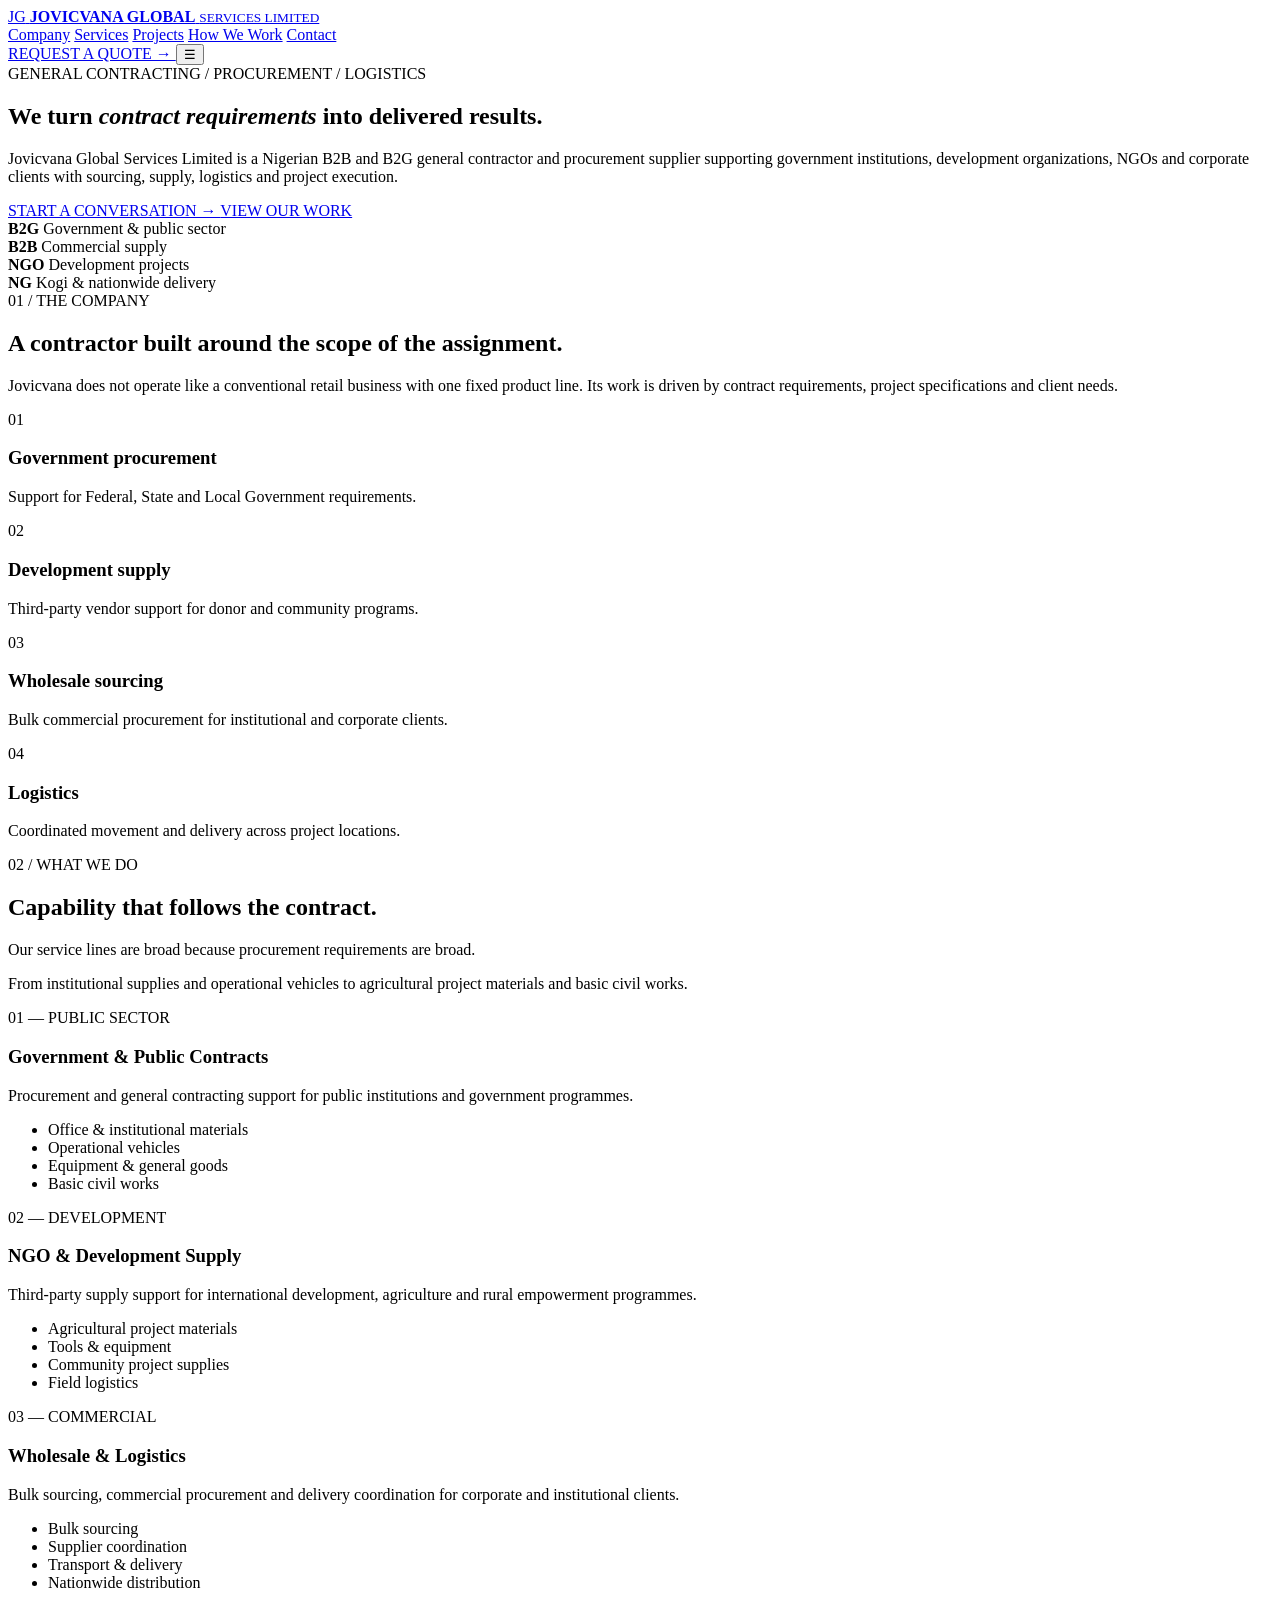
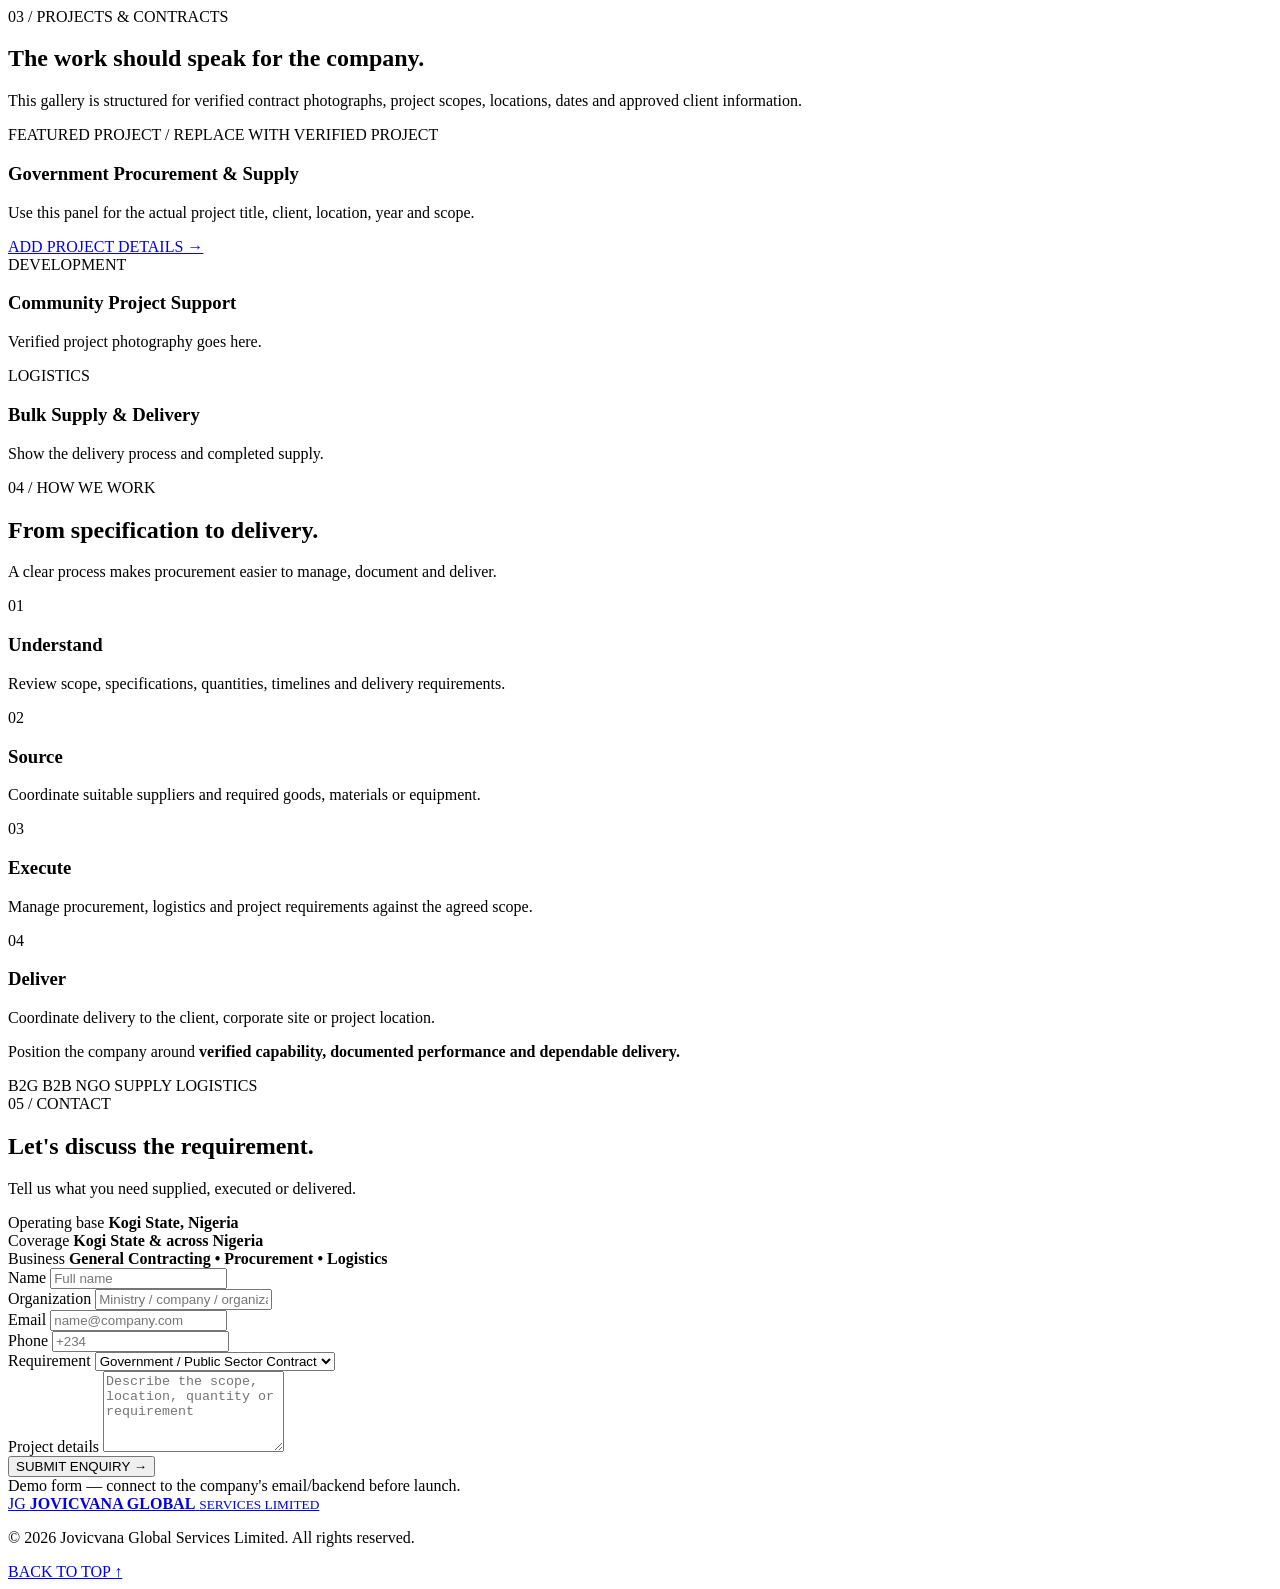
<file: formerwork.html>
<!DOCTYPE html>
<html lang="en">
<head>
    <meta charset="UTF-8">
    <meta name="viewport" content="width=device-width, initial-scale=1.0">
    <meta name="description" content="Jovicvana Global Services Limited — general contracting, procurement, logistics and development supply across Nigeria." >
    <title>
        Jovicvana Global Services Limited | Contracting & Procurement
    </title>
    <!-- Google Fonts -->
    <link rel="preconnect" href="https://fonts.googleapis.com">
    <link
        rel="preconnect"
        href="https://fonts.gstatic.com"
        crossorigin
    >
    <link
        href="https://fonts.googleapis.com/css2?family=DM+Sans:wght@400;500;600;700&family=Manrope:wght@600;700;800&family=Space+Mono:wght@400;700&display=swap"
        rel="stylesheet"
    >
    <link rel="stylesheet" href="style.css">
    <!-- <style>
        /* =========================================================
           ROOT VARIABLES
        ========================================================= */

        :root {
            --navy: #071827;
            --navy2: #0d2437;
            --cream: #f4f1e9;
            --white: #ffffff;
            --ink: #101820;
            --muted: #68747d;
            --line: #d7d6cf;
            --gold: #c89b4b;
            --gold2: #e1bb73;

            --serif: Manrope, sans-serif;
            --body: "DM Sans", sans-serif;
            --mono: "Space Mono", monospace;
        }

        /* =========================================================
           RESET
        ========================================================= */

        *,
        *::before,
        *::after {
            box-sizing: border-box;
        }

        html {
            scroll-behavior: smooth;
        }

        body {
            margin: 0;
            background: var(--cream);
            color: var(--ink);
            font-family: var(--body);
            line-height: 1.6;
        }

        a {
            color: inherit;
            text-decoration: none;
        }

        button,
        input,
        textarea,
        select {
            font: inherit;
        }

        img {
            max-width: 100%;
            display: block;
        }

        /* =========================================================
           GLOBAL UTILITIES
        ========================================================= */

        .container {
            width: min(1240px, calc(100% - 56px));
            margin: 0 auto;
        }

        .mono {
            font: 10px var(--mono);
            letter-spacing: 0.14em;
            text-transform: uppercase;
        }

        /* =========================================================
           HEADER / NAVIGATION
        ========================================================= */

        .header {
            position: fixed;
            z-index: 100;
            top: 0;
            left: 0;
            right: 0;

            background: rgba(7, 24, 39, 0.94);
            backdrop-filter: blur(18px);

            color: #ffffff;

            border-bottom: 1px solid rgba(255, 255, 255, 0.09);
        }

        .nav {
            height: 82px;

            display: flex;
            align-items: center;

            gap: 36px;
        }

        .brand {
            display: flex;
            align-items: center;

            gap: 11px;
            margin-right: auto;
        }

        .mark {
            width: 41px;
            height: 41px;

            display: grid;
            place-items: center;

            border: 1px solid var(--gold);

            color: var(--gold);

            font: 700 11px var(--mono);
        }

        .brand strong {
            display: block;

            font: 800 13px var(--serif);
            letter-spacing: 0.02em;
        }

        .brand small {
            display: block;

            margin-top: 2px;

            color: #aeb9c1;

            font: 8px var(--mono);
            letter-spacing: 0.14em;
        }

        .navlinks {
            display: flex;
            gap: 27px;
        }

        .navlinks a {
            color: #d4dce0;
            font-size: 12px;

            transition: color 0.2s ease;
        }

        .navlinks a:hover {
            color: var(--gold2);
        }

        .navcta {
            padding: 11px 17px;

            border: 1px solid var(--gold);

            font-size: 11px;
            font-weight: 700;

            transition:
                background 0.2s ease,
                color 0.2s ease;
        }

        .navcta:hover {
            background: var(--gold);
            color: var(--ink);
        }

        .menu {
            display: none;

            background: none;
            border: 0;

            color: #ffffff;

            font-size: 23px;

            cursor: pointer;
        }

        /* =========================================================
           HERO
        ========================================================= */

        .hero {
            position: relative;

            min-height: 850px;
            padding-top: 82px;

            overflow: hidden;

            background: var(--navy);
            color: #ffffff;
        }

        .hero::before {
            content: "";

            position: absolute;
            inset: 0;

            background:
                linear-gradient(
                    90deg,
                    rgba(7, 24, 39, 0.98) 0%,
                    rgba(7, 24, 39, 0.9) 42%,
                    rgba(7, 24, 39, 0.38) 100%
                ),
                url("https://images.unsplash.com/photo-1504307651254-35680f356dfd?auto=format&fit=crop&w=2200&q=85")
                    center / cover;
        }

        .hero::after {
            content: "";

            position: absolute;

            width: 700px;
            height: 700px;

            right: -250px;
            bottom: -360px;

            border: 1px solid rgba(200, 155, 75, 0.18);
            border-radius: 50%;
        }

        .hero-content {
            position: relative;
            z-index: 1;

            max-width: 980px;

            padding: 150px 0 85px;
        }

        .eyebrow {
            margin-bottom: 20px;
            color: var(--gold2);
        }

        .hero h1 {
            max-width: 950px;

            margin: 0;

            font: 800 clamp(50px, 7vw, 92px) / 0.95 var(--serif);

            letter-spacing: -0.055em;
        }

        .hero h1 em {
            color: var(--gold2);
            font-style: normal;
        }

        .hero-copy {
            max-width: 680px;

            margin: 28px 0 34px;

            color: #c8d0d5;

            font-size: 17px;
            line-height: 1.75;
        }

        .actions {
            display: flex;
            flex-wrap: wrap;
            gap: 12px;
        }

        .btn {
            display: inline-flex;
            align-items: center;
            justify-content: center;

            padding: 15px 21px;

            font-size: 12px;
            font-weight: 700;

            transition:
                transform 0.2s ease,
                background 0.2s ease,
                border-color 0.2s ease;
        }

        .btn:hover {
            transform: translateY(-2px);
        }

        .btn.gold {
            background: var(--gold);
            color: #111111;
        }

        .btn.outline {
            border: 1px solid rgba(255, 255, 255, 0.35);
            color: #ffffff;
        }

        .btn.outline:hover {
            border-color: var(--gold);
        }

        .hero-meta {
            display: grid;
            grid-template-columns: repeat(4, 1fr);

            max-width: 920px;

            margin-top: 70px;

            border-top: 1px solid rgba(255, 255, 255, 0.2);
        }

        .hero-meta div {
            margin-right: 18px;
            padding: 20px 18px 0 0;

            border-right: 1px solid rgba(255, 255, 255, 0.13);
        }

        .hero-meta div:last-child {
            border: 0;
        }

        .hero-meta b {
            display: block;

            font: 800 28px var(--serif);
        }

        .hero-meta span {
            color: #aeb9c1;
            font-size: 10px;
        }

        /* =========================================================
           GENERAL SECTIONS
        ========================================================= */

        .section {
            padding: 110px 0;
        }

        .split {
            display: grid;
            grid-template-columns: 0.8fr 1.2fr;

            gap: 100px;
        }

        .kicker {
            margin-bottom: 17px;
            color: var(--gold);
        }

        .title {
            margin: 0 0 20px;

            font: 800 clamp(34px, 4vw, 58px) / 1.04 var(--serif);

            letter-spacing: -0.045em;
        }

        .lead {
            max-width: 720px;

            color: var(--muted);

            font-size: 16px;
        }

        /* =========================================================
           COMPANY INTRO
        ========================================================= */

        .intro-grid {
            display: grid;
            grid-template-columns: 1fr 1fr;

            margin-top: 8px;

            border-top: 1px solid var(--ink);
        }

        .intro-card {
            padding: 28px 25px 27px 0;

            border-bottom: 1px solid var(--line);
        }

        .intro-card:nth-child(odd) {
            border-right: 1px solid var(--line);
        }

        .intro-card:nth-child(even) {
            padding-left: 25px;
        }

        .intro-card:nth-child(3),
        .intro-card:nth-child(4) {
            border-bottom: 0;
        }

        .intro-card .num {
            color: var(--gold);
            font: 11px var(--mono);
        }

        .intro-card h3 {
            margin: 14px 0 7px;

            font: 700 18px var(--serif);
        }

        .intro-card p {
            margin: 0;

            color: var(--muted);

            font-size: 12px;
        }

        /* =========================================================
           SERVICES
        ========================================================= */

        .services {
            background: #ffffff;
        }

        .section-top {
            display: flex;
            align-items: end;
            justify-content: space-between;

            gap: 40px;

            margin-bottom: 50px;
        }

        .section-note {
            max-width: 290px;

            color: var(--muted);

            font-size: 11px;
        }

        .service-grid {
            display: grid;
            grid-template-columns: repeat(3, 1fr);

            border-top: 1px solid var(--ink);
            border-bottom: 1px solid var(--ink);
        }

        .service {
            min-height: 350px;

            padding: 38px 30px 40px 0;

            border-right: 1px solid var(--line);
        }

        .service:not(:first-child) {
            padding-left: 30px;
        }

        .service:last-child {
            border: 0;
        }

        .service-num {
            color: var(--gold);
            font: 10px var(--mono);
        }

        .service h3 {
            margin: 36px 0 14px;

            font: 800 27px / 1.08 var(--serif);
        }

        .service p {
            max-width: 320px;

            color: var(--muted);

            font-size: 13px;
        }

        .service ul {
            padding: 0;
            margin: 24px 0 0;

            list-style: none;

            color: #39434a;

            font-size: 11px;
        }

        .service li {
            margin: 8px 0;
        }

        .service li::before {
            content: "↳";

            margin-right: 8px;

            color: var(--gold);
        }

        /* =========================================================
           PROJECTS
        ========================================================= */

        .projects {
            background: var(--navy);
            color: #ffffff;
        }

        .projects .title {
            color: #ffffff;
        }

        .projects .lead {
            color: #aeb9c1;
        }

        .project-grid {
            display: grid;
            grid-template-columns: 1.35fr 0.65fr;

            gap: 18px;
        }

        .project-main {
            min-height: 600px;

            display: flex;
            align-items: end;

            padding: 34px;

            background:
                linear-gradient(
                    0deg,
                    rgba(0, 0, 0, 0.82),
                    transparent 55%
                ),
                url("https://images.unsplash.com/photo-1541888946425-d81bb19240f5?auto=format&fit=crop&w=1600&q=85")
                    center / cover;
        }

        .project-side {
            display: grid;
            gap: 18px;
        }

        .project-mini {
            min-height: 291px;

            display: flex;
            align-items: end;

            padding: 28px;

            background:
                linear-gradient(
                    0deg,
                    rgba(0, 0, 0, 0.8),
                    transparent
                ),
                url("https://images.unsplash.com/photo-1518770660439-4636190af475?auto=format&fit=crop&w=1000&q=80")
                    center / cover;
        }

        .project-mini:nth-child(2) {
            background-image:
                linear-gradient(
                    0deg,
                    rgba(0, 0, 0, 0.8),
                    transparent
                ),
                url("https://images.unsplash.com/photo-1531058020387-3be344556be6?auto=format&fit=crop&w=1000&q=80");
        }

        .project-label {
            color: var(--gold2);

            font: 9px var(--mono);
            letter-spacing: 0.13em;
            text-transform: uppercase;
        }

        .project-main h3 {
            margin: 8px 0;

            font: 800 31px var(--serif);
        }

        .project-main p,
        .project-mini p {
            margin: 0;

            color: #d1d8dc;

            font-size: 11px;
        }

        .gallery-link {
            display: inline-block;

            margin-top: 16px;

            color: var(--gold2);

            border-bottom: 1px solid var(--gold);

            font-size: 11px;
            font-weight: 700;
        }

        /* =========================================================
           PROCESS
        ========================================================= */

        .process {
            padding: 110px 0;
        }

        .process-grid {
            display: grid;
            grid-template-columns: repeat(4, 1fr);

            border-top: 1px solid var(--ink);
            border-bottom: 1px solid var(--ink);
        }

        .step {
            padding: 30px 24px 30px 0;

            border-right: 1px solid var(--line);
        }

        .step:not(:first-child) {
            padding-left: 24px;
        }

        .step:last-child {
            border: 0;
        }

        .step .num {
            color: var(--gold);
            font: 11px var(--mono);
        }

        .step h3 {
            margin: 28px 0 8px;

            font: 700 20px var(--serif);
        }

        .step p {
            color: var(--muted);

            font-size: 11px;
        }

        /* =========================================================
           TRUST SECTION
        ========================================================= */

        .trust {
            padding: 80px 0;

            background: #e8e5db;
        }

        .trust-row {
            display: flex;
            align-items: center;
            justify-content: space-between;

            gap: 30px;
        }

        .trust-row p {
            max-width: 670px;

            font: 700 21px / 1.35 var(--serif);
        }

        .badges {
            display: flex;
            flex-wrap: wrap;

            gap: 8px;
        }

        .badge {
            padding: 10px 13px;

            border: 1px solid #b9b7ae;

            font: 9px var(--mono);
        }

        /* =========================================================
           CONTACT
        ========================================================= */

        .contact {
            padding: 110px 0;

            background: #ffffff;
        }

        .contact-grid {
            display: grid;
            grid-template-columns: 0.85fr 1.15fr;

            gap: 90px;
        }

        .contact h2 {
            margin: 0 0 18px;

            font: 800 55px / 1 var(--serif);

            letter-spacing: -0.04em;
        }

        .contact-info {
            display: grid;
            gap: 18px;

            margin-top: 34px;
        }

        .contact-info span {
            display: block;

            margin-bottom: 4px;

            color: var(--gold);

            font: 9px var(--mono);
            text-transform: uppercase;
        }

        .contact-info strong {
            font-size: 13px;
        }

        .form {
            border-top: 1px solid var(--ink);
        }

        .field {
            padding: 17px 0;

            border-bottom: 1px solid var(--line);
        }

        .field label {
            display: block;

            margin-bottom: 7px;

            color: var(--muted);

            font: 9px var(--mono);
            text-transform: uppercase;
        }

        .field input,
        .field textarea,
        .field select {
            width: 100%;

            border: 0;
            outline: 0;

            background: transparent;

            color: var(--ink);

            font-size: 14px;
        }

        .field textarea {
            resize: vertical;
        }

        .submit {
            width: 100%;

            margin-top: 25px;
            padding: 17px;

            border: 0;

            background: var(--navy);
            color: #ffffff;

            font-weight: 700;

            cursor: pointer;

            transition:
                background 0.2s ease,
                transform 0.2s ease;
        }

        .submit:hover {
            background: var(--navy2);
            transform: translateY(-1px);
        }

        .note {
            margin-top: 10px;

            color: var(--muted);

            font-size: 10px;
        }

        /* =========================================================
           FOOTER
        ========================================================= */

        .footer {
            padding: 38px 0;

            background: var(--navy);
            color: #ffffff;
        }

        .footer-row {
            display: flex;
            align-items: center;
            justify-content: space-between;

            gap: 25px;
        }

        .footer p,
        .footer a {
            color: #8f9ba4;

            font-size: 10px;
        }

        /* =========================================================
           REVEAL ANIMATION
        ========================================================= */

        .reveal {
            opacity: 0;

            transform: translateY(22px);

            transition: opacity 0.7s ease,
                        transform 0.7s ease;
        }

        .reveal.show {
            opacity: 1;
            transform: none;
        }

        /* =========================================================
           TABLET
        ========================================================= */

        @media (max-width: 900px) {
            .navlinks,
            .navcta {
                display: none;
            }

            .menu {
                display: block;
            }

            .navlinks.open {
                position: absolute;

                top: 82px;
                left: 0;
                right: 0;

                display: flex;
                flex-direction: column;

                gap: 18px;

                padding: 25px 28px;

                background: var(--navy);
            }

            .split,
            .contact-grid {
                grid-template-columns: 1fr;
                gap: 45px;
            }

            .service-grid {
                grid-template-columns: 1fr;
            }

            .service {
                padding: 30px 0 !important;

                border-right: 0;
                border-bottom: 1px solid var(--line);
            }

            .service:last-child {
                border: 0;
            }

            .project-grid {
                grid-template-columns: 1fr;
            }

            .project-side {
                grid-template-columns: 1fr 1fr;
            }

            .process-grid {
                grid-template-columns: 1fr 1fr;
            }

            .hero-meta {
                grid-template-columns: repeat(2, 1fr);
            }

            .hero-meta div {
                padding-bottom: 15px;

                border-right: 0;
                border-bottom: 1px solid rgba(255, 255, 255, 0.13);
            }

            .trust-row {
                flex-direction: column;
                align-items: flex-start;
            }
        }

        /* =========================================================
           MOBILE
        ========================================================= */

        @media (max-width: 600px) {
            .container {
                width: calc(100% - 36px);
            }

            .hero-content {
                padding: 105px 0 70px;
            }

            .hero h1 {
                font-size: 51px;
            }

            .hero-copy {
                font-size: 14px;
            }

            .section {
                padding: 75px 0;
            }

            .intro-grid {
                grid-template-columns: 1fr;
            }

            .intro-card:nth-child(odd) {
                border-right: 0;
            }

            .intro-card:nth-child(3) {
                border-bottom: 1px solid var(--line);
            }

            .section-top {
                display: block;
            }

            .section-note {
                margin-top: 15px;
            }

            .project-main {
                min-height: 430px;
            }

            .project-side {
                grid-template-columns: 1fr;
            }

            .project-mini {
                min-height: 250px;
            }

            .process-grid {
                grid-template-columns: 1fr;
            }

            .contact h2 {
                font-size: 43px;
            }

            .footer-row {
                flex-direction: column;
                align-items: flex-start;
            }
        }
    </style> -->
</head>

<body>

    <!-- =========================================================
         HEADER
    ========================================================= -->

    <header class="header">
        <div class="container nav">

            <a class="brand" href="#home">
                <span class="mark">JG</span>

                <span>
                    <strong>JOVICVANA GLOBAL</strong>
                    <small>SERVICES LIMITED</small>
                </span>
            </a>

            <nav class="navlinks" id="links">
                <a href="#about">Company</a>
                <a href="#services">Services</a>
                <a href="#projects">Projects</a>
                <a href="#process">How We Work</a>
                <a href="#contact">Contact</a>
            </nav>

            <a class="navcta" href="#contact">
                REQUEST A QUOTE →
            </a>

            <button
                class="menu"
                id="menu"
                aria-label="Open navigation menu"
                aria-expanded="false"
            >
                ☰
            </button>

        </div>
    </header>


    <!-- =========================================================
         MAIN CONTENT
    ========================================================= -->

    <main>

        <!-- =====================================================
             HERO
        ====================================================== -->

        <section class="hero" id="home">

            <div class="container">

                <div class="hero-content reveal">

                    <div class="mono eyebrow">
                        GENERAL CONTRACTING / PROCUREMENT / LOGISTICS
                    </div>

                    <h1>
                        We turn
                        <em>contract requirements</em>
                        into delivered results.
                    </h1>

                    <p class="hero-copy">
                        Jovicvana Global Services Limited is a Nigerian B2B
                        and B2G general contractor and procurement supplier
                        supporting government institutions, development
                        organizations, NGOs and corporate clients with
                        sourcing, supply, logistics and project execution.
                    </p>

                    <div class="actions">
                        <a class="btn gold" href="#contact">
                            START A CONVERSATION →
                        </a>

                        <a class="btn outline" href="#projects">
                            VIEW OUR WORK
                        </a>
                    </div>

                    <div class="hero-meta">

                        <div>
                            <b>B2G</b>
                            <span>Government & public sector</span>
                        </div>

                        <div>
                            <b>B2B</b>
                            <span>Commercial supply</span>
                        </div>

                        <div>
                            <b>NGO</b>
                            <span>Development projects</span>
                        </div>

                        <div>
                            <b>NG</b>
                            <span>Kogi & nationwide delivery</span>
                        </div>

                    </div>

                </div>

            </div>

        </section>


        <!-- =====================================================
             ABOUT / COMPANY
        ====================================================== -->

        <section class="section" id="about">

            <div class="container split reveal">

                <div>
                    <div class="mono kicker">
                        01 / THE COMPANY
                    </div>

                    <h2 class="title">
                        A contractor built around the scope of the assignment.
                    </h2>
                </div>

                <div>

                    <p class="lead">
                        Jovicvana does not operate like a conventional retail
                        business with one fixed product line. Its work is
                        driven by contract requirements, project
                        specifications and client needs.
                    </p>

                    <div class="intro-grid">

                        <article class="intro-card">
                            <div class="num">01</div>

                            <h3>
                                Government procurement
                            </h3>

                            <p>
                                Support for Federal, State and Local
                                Government requirements.
                            </p>
                        </article>

                        <article class="intro-card">
                            <div class="num">02</div>

                            <h3>
                                Development supply
                            </h3>

                            <p>
                                Third-party vendor support for donor and
                                community programs.
                            </p>
                        </article>

                        <article class="intro-card">
                            <div class="num">03</div>

                            <h3>
                                Wholesale sourcing
                            </h3>

                            <p>
                                Bulk commercial procurement for institutional
                                and corporate clients.
                            </p>
                        </article>

                        <article class="intro-card">
                            <div class="num">04</div>

                            <h3>
                                Logistics
                            </h3>

                            <p>
                                Coordinated movement and delivery across
                                project locations.
                            </p>
                        </article>

                    </div>

                </div>

            </div>

        </section>


        <!-- =====================================================
             SERVICES
        ====================================================== -->

        <section class="section services" id="services">

            <div class="container reveal">

                <div class="section-top">

                    <div>

                        <div class="mono kicker">
                            02 / WHAT WE DO
                        </div>

                        <h2 class="title">
                            Capability that follows the contract.
                        </h2>

                        <p class="lead">
                            Our service lines are broad because procurement
                            requirements are broad.
                        </p>

                    </div>

                    <p class="section-note">
                        From institutional supplies and operational vehicles
                        to agricultural project materials and basic civil
                        works.
                    </p>

                </div>

                <div class="service-grid">

                    <article class="service">

                        <div class="service-num">
                            01 — PUBLIC SECTOR
                        </div>

                        <h3>
                            Government & Public Contracts
                        </h3>

                        <p>
                            Procurement and general contracting support for
                            public institutions and government programmes.
                        </p>

                        <ul>
                            <li>Office & institutional materials</li>
                            <li>Operational vehicles</li>
                            <li>Equipment & general goods</li>
                            <li>Basic civil works</li>
                        </ul>

                    </article>


                    <article class="service">

                        <div class="service-num">
                            02 — DEVELOPMENT
                        </div>

                        <h3>
                            NGO & Development Supply
                        </h3>

                        <p>
                            Third-party supply support for international
                            development, agriculture and rural empowerment
                            programmes.
                        </p>

                        <ul>
                            <li>Agricultural project materials</li>
                            <li>Tools & equipment</li>
                            <li>Community project supplies</li>
                            <li>Field logistics</li>
                        </ul>

                    </article>


                    <article class="service">

                        <div class="service-num">
                            03 — COMMERCIAL
                        </div>

                        <h3>
                            Wholesale & Logistics
                        </h3>

                        <p>
                            Bulk sourcing, commercial procurement and delivery
                            coordination for corporate and institutional
                            clients.
                        </p>

                        <ul>
                            <li>Bulk sourcing</li>
                            <li>Supplier coordination</li>
                            <li>Transport & delivery</li>
                            <li>Nationwide distribution</li>
                        </ul>

                    </article>

                </div>

            </div>

        </section>


        <!-- =====================================================
             PROJECTS
        ====================================================== -->

        <section class="section projects" id="projects">

            <div class="container reveal">

                <div class="section-top">

                    <div>

                        <div class="mono eyebrow">
                            03 / PROJECTS & CONTRACTS
                        </div>

                        <h2 class="title">
                            The work should speak for the company.
                        </h2>

                        <p class="lead">
                            This gallery is structured for verified contract
                            photographs, project scopes, locations, dates and
                            approved client information.
                        </p>

                    </div>

                </div>

                <div class="project-grid">

                    <article class="project-main">

                        <div>

                            <div class="project-label">
                                FEATURED PROJECT / REPLACE WITH VERIFIED PROJECT
                            </div>

                            <h3>
                                Government Procurement & Supply
                            </h3>

                            <p>
                                Use this panel for the actual project title,
                                client, location, year and scope.
                            </p>

                            <a class="gallery-link" href="#contact">
                                ADD PROJECT DETAILS →
                            </a>

                        </div>

                    </article>


                    <div class="project-side">

                        <article class="project-mini">

                            <div>

                                <div class="project-label">
                                    DEVELOPMENT
                                </div>

                                <h3>
                                    Community Project Support
                                </h3>

                                <p>
                                    Verified project photography goes here.
                                </p>

                            </div>

                        </article>


                        <article class="project-mini">

                            <div>

                                <div class="project-label">
                                    LOGISTICS
                                </div>

                                <h3>
                                    Bulk Supply & Delivery
                                </h3>

                                <p>
                                    Show the delivery process and completed
                                    supply.
                                </p>

                            </div>

                        </article>

                    </div>

                </div>

            </div>

        </section>


        <!-- =====================================================
             PROCESS
        ====================================================== -->

        <section class="section" id="process">

            <div class="container reveal">

                <div class="section-top">

                    <div>

                        <div class="mono kicker">
                            04 / HOW WE WORK
                        </div>

                        <h2 class="title">
                            From specification to delivery.
                        </h2>

                    </div>

                    <p class="section-note">
                        A clear process makes procurement easier to manage,
                        document and deliver.
                    </p>

                </div>

                <div class="process-grid">

                    <div class="step">
                        <div class="num">01</div>

                        <h3>
                            Understand
                        </h3>

                        <p>
                            Review scope, specifications, quantities,
                            timelines and delivery requirements.
                        </p>
                    </div>


                    <div class="step">
                        <div class="num">02</div>

                        <h3>
                            Source
                        </h3>

                        <p>
                            Coordinate suitable suppliers and required goods,
                            materials or equipment.
                        </p>
                    </div>


                    <div class="step">
                        <div class="num">03</div>

                        <h3>
                            Execute
                        </h3>

                        <p>
                            Manage procurement, logistics and project
                            requirements against the agreed scope.
                        </p>
                    </div>


                    <div class="step">
                        <div class="num">04</div>

                        <h3>
                            Deliver
                        </h3>

                        <p>
                            Coordinate delivery to the client, corporate site
                            or project location.
                        </p>
                    </div>

                </div>

            </div>

        </section>


        <!-- =====================================================
             TRUST
        ====================================================== -->

        <section class="trust">

            <div class="container trust-row reveal">

                <p>
                    Position the company around
                    <strong>
                        verified capability, documented performance and
                        dependable delivery.
                    </strong>
                </p>

                <div class="badges">
                    <span class="badge">B2G</span>
                    <span class="badge">B2B</span>
                    <span class="badge">NGO SUPPLY</span>
                    <span class="badge">LOGISTICS</span>
                </div>

            </div>

        </section>


        <!-- =====================================================
             CONTACT
        ====================================================== -->

        <section class="contact" id="contact">

            <div class="container contact-grid reveal">

                <div>

                    <div class="mono kicker">
                        05 / CONTACT
                    </div>

                    <h2>
                        Let's discuss the requirement.
                    </h2>

                    <p class="lead">
                        Tell us what you need supplied, executed or
                        delivered.
                    </p>

                    <div class="contact-info">

                        <div>
                            <span>Operating base</span>

                            <strong>
                                Kogi State, Nigeria
                            </strong>
                        </div>

                        <div>
                            <span>Coverage</span>

                            <strong>
                                Kogi State & across Nigeria
                            </strong>
                        </div>

                        <div>
                            <span>Business</span>

                            <strong>
                                General Contracting • Procurement • Logistics
                            </strong>
                        </div>

                    </div>

                </div>


                <form class="form" id="form">

                    <div class="field">

                        <label for="name">
                            Name
                        </label>

                        <input
                            id="name"
                            name="name"
                            type="text"
                            required
                            placeholder="Full name"
                        >

                    </div>


                    <div class="field">

                        <label for="organization">
                            Organization
                        </label>

                        <input
                            id="organization"
                            name="organization"
                            type="text"
                            placeholder="Ministry / company / organization"
                        >

                    </div>


                    <div class="field">

                        <label for="email">
                            Email
                        </label>

                        <input
                            id="email"
                            name="email"
                            type="email"
                            required
                            placeholder="name@company.com"
                        >

                    </div>


                    <div class="field">

                        <label for="phone">
                            Phone
                        </label>

                        <input
                            id="phone"
                            name="phone"
                            type="tel"
                            required
                            placeholder="+234"
                        >

                    </div>


                    <div class="field">

                        <label for="requirement">
                            Requirement
                        </label>

                        <select
                            id="requirement"
                            name="requirement"
                        >
                            <option>
                                Government / Public Sector Contract
                            </option>

                            <option>
                                Procurement & Supply
                            </option>

                            <option>
                                NGO / Development Supply
                            </option>

                            <option>
                                Wholesale Logistics
                            </option>

                            <option>
                                Basic Civil Works
                            </option>
                        </select>

                    </div>


                    <div class="field">

                        <label for="details">
                            Project details
                        </label>

                        <textarea
                            id="details"
                            name="details"
                            rows="5"
                            required
                            placeholder="Describe the scope, location, quantity or requirement"
                        ></textarea>

                    </div>


                    <button
                        class="submit"
                        type="submit"
                    >
                        SUBMIT ENQUIRY →
                    </button>

                    <div
                        class="note"
                        id="msg"
                    >
                        Demo form — connect to the company's email/backend
                        before launch.
                    </div>

                </form>

            </div>

        </section>

    </main>


    <!-- =========================================================
         FOOTER
    ========================================================= -->

    <footer class="footer">

        <div class="container footer-row">

            <a class="brand" href="#home">

                <span class="mark">
                    JG
                </span>

                <span>
                    <strong>JOVICVANA GLOBAL</strong>
                    <small>SERVICES LIMITED</small>
                </span>

            </a>

            <p>
                © 2026 Jovicvana Global Services Limited.
                All rights reserved.
            </p>

            <a href="#home">
                BACK TO TOP ↑
            </a>

        </div>

    </footer>


    <script src="script.js"></script>

</body>
</html>
</file>
<file: style.css>
.glob{
  background-image: linear-gradient(rgba(0, 0, 0, 0.847), rgba(0, 0, 0, 0.6)), 
   url('file_00000000ff7882438cc5444fc7b4f561.png');
  background-repeat: no-repeat;
  background-size: cover;
  background-position: center;
  background-attachment: fixed;
  /* height: 100vh; */
  margin: 0;
}
</file>
